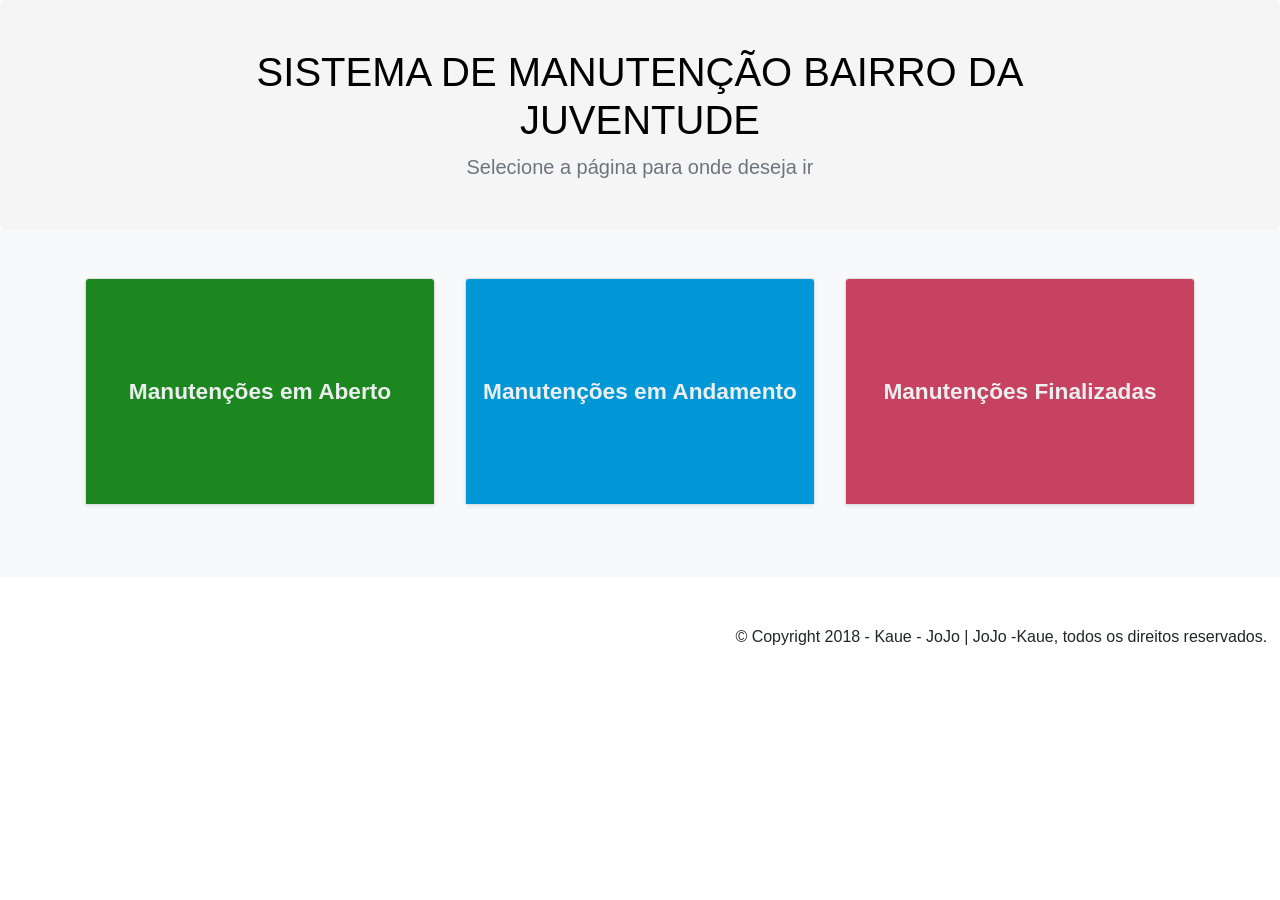
<file: index.html>
<!doctype html>
<html lang="en">
  <head>
    <meta charset="utf-8">
    <meta name="viewport" content="width=device-width, initial-scale=1, shrink-to-fit=no">
    <meta name="description" content="">
    <meta name="author" content="">
    <link rel="icon" href="assets/img/logo-bj.png">

    <title>Bairro da Juventude - Manutenção</title>

    <!-- Bootstrap core CSS -->
    <link href="dist/css/bootstrap.min.css" rel="stylesheet">

    <!-- Custom styles for this template -->
    <link href="album.css" rel="stylesheet">
</head>

<body>
    <main role="main">

        <section class="jumbotron text-center">
            <div class="container">
                <h1 class="jumbotron-heading text-center">SISTEMA DE MANUTENÇÃO BAIRRO DA JUVENTUDE</h1>
                <p class="lead text-muted">Selecione a página para onde deseja ir</p>
            </div>
        </section>

        <div class="album py-5 bg-light">
            <div class="container">

                <div class="row">




                    <div class="col-md-4">
                        <div class="card mb-4 shadow-sm">
                            <a href="p-aberto.html"><img class="card-img-top" data-src="holder.js/100px225?theme=thumb&bg=1c871f&fg=eceeef&text=Manutenções em Aberto" alt="Card image cap"></a>

                        </div>
                    </div>
                    <div class="col-md-4">
                        <div class="card mb-4 shadow-sm">
                            <a href="p-andamento.html"><img class="card-img-top" data-src="holder.js/100px225?theme=thumb&bg=0097d6&fg=eceeef&text=Manutenções em Andamento" alt="Card image cap"></a>

                        </div>
                    </div>
                    <div class="col-md-4">
                        <div class="card mb-4 shadow-sm">
                            <a href="p-finalizado.html"><img class="card-img-top" data-src="holder.js/100px225?theme=thumb&bg=c74260&fg=eceeef&text=Manutenções Finalizadas" alt="Card image cap"></a>

                        </div>
                    </div>
                </div>
            </div>
        </div>

    </main>

    <!-- Bootstrap core JavaScript
    ================================================== -->
    <!-- Placed at the end of the document so the pages load faster -->
    <script src="https://code.jquery.com/jquery-3.3.1.slim.min.js" integrity="sha384-q8i/X+965DzO0rT7abK41JStQIAqVgRVzpbzo5smXKp4YfRvH+8abtTE1Pi6jizo" crossorigin="anonymous"></script>
    <script>
        window.jQuery || document.write('<script src="assets/js/vendor/jquery-slim.min.js"><\/script>')
    </script>
    <script src="assets/js/vendor/popper.min.js"></script>
    <script src="dist/js/bootstrap.min.js"></script>
    <script src="assets/js/vendor/holder.min.js"></script>

    <!-- #### COPYRIGHT #### -->
    <footer id="rodape" class="footer navbar-fixed-bottom">
        <span class="footer-text">&copy; Copyright 2018 - Kaue - JoJo | JoJo -Kaue, todos os direitos reservados.</span>
    </footer>
    <!-- #### COPYRIGHT #### -->

</body>
</html>
</file>
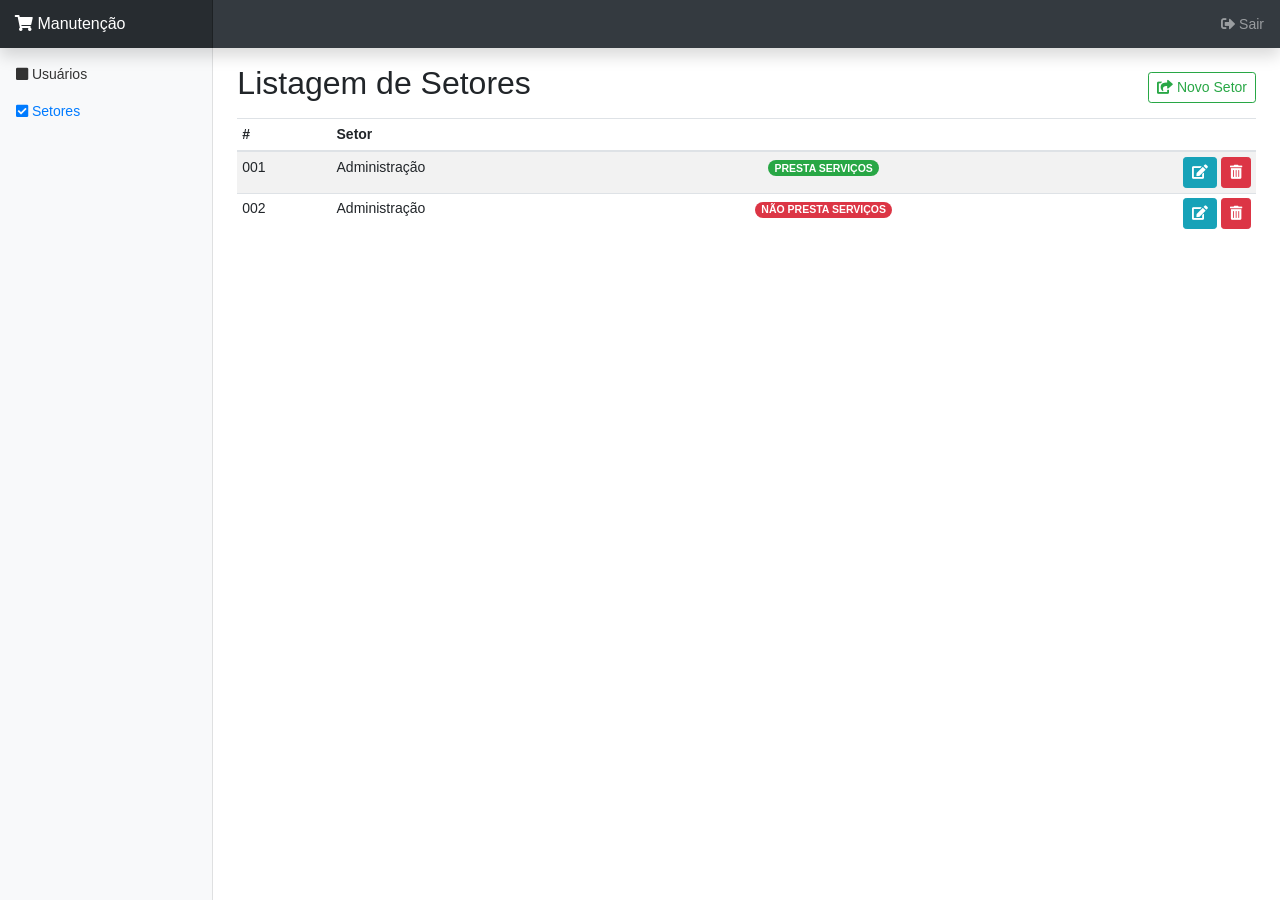
<file: adm-setores.html>
<!doctype html>
<html lang="en">

<head>
    <meta charset="utf-8">
    <meta name="viewport" content="width=device-width, initial-scale=1, shrink-to-fit=no">
    <meta name="description" content="">
    <meta name="author" content="">
    <link rel="icon" href="favicon.ico">

    <title>Dashboard Template for Bootstrap</title>

    <!-- Bootstrap core CSS -->
    <link href="dist/css/bootstrap.min.css" rel="stylesheet">
    <!-- Font Awesome -->
    <link rel="stylesheet" href="https://use.fontawesome.com/releases/v5.5.0/css/all.css" integrity="sha384-B4dIYHKNBt8Bc12p+WXckhzcICo0wtJAoU8YZTY5qE0Id1GSseTk6S+L3BlXeVIU" crossorigin="anonymous">

    <!-- Custom styles for this template -->
    <link href="dashboard.css" rel="stylesheet">
</head>

<body>
    <nav class="navbar navbar-dark fixed-top bg-dark flex-md-nowrap p-0 shadow">
        <a class="navbar-brand col-sm-3 col-md-2 mr-0" href="index.html">
            <span class="fa fa-shopping-cart"></span>
            Manutenção
        </a>

        <ul class="navbar-nav px-3">
            <li class="nav-item text-nowrap">
                <a class="nav-link" href="index.html">
                    <span class="fa fa-sign-out-alt"></span>
                    Sair
                </a>
            </li>
        </ul>
    </nav>

    <div class="container-fluid">
        <div class="row">
            <nav class="col-md-2 d-none d-md-block bg-light sidebar">
                <div class="sidebar-sticky">
                    <ul class="nav flex-column">
                        <li class="nav-item">
                            <a class="nav-link" href="adm-usuarios.html">
                                <span class="fa fa-square"></span>
                                Usuários
                            </a>
                        </li>
                        <li class="nav-item">
                            <a class="nav-link active" href="adm-usuarios.html">
                                <span class="fa fa-check-square"></span>
                                Setores <span class="sr-only">(current)</span>
                            </a>
                        </li>
                    </ul>

                </div>
            </nav>

            <main role="main" class="col-md-9 ml-sm-auto col-lg-10 px-4">
                <div class="d-flex justify-content-between flex-wrap flex-md-nowrap align-items-center pt-3 pb-2 mb-0">
                    <h1 class="h2">Listagem de Setores</h1>
                    <div class="btn-toolbar mb-2 mb-md-0">
                        <!-- Button trigger modal -->
                        <button type="button" class="btn btn-sm btn-outline-success" data-toggle="modal" data-target="#novosetor">
                            <span class="fa fa-share-square"></span>
                            Novo Setor
                        </button>

                        <!-- Modal -->
                        <div class="modal fade" id="novosetor" tabindex="-1" role="dialog" aria-labelledby="exampleModalCenterTitle" aria-hidden="true">
                            <div class="modal-dialog modal-lg modal-dialog-centered" role="document">
                                <div class="modal-content">
                                    <div class="modal-header d-flex justify-content-center align-itens-center container">
                                        <h1 class="modal-title" id="exampleModalCenterTitle">Novo Setor</h1>
                                    </div>
                                    <div class="modal-body">
                                        <form>
                                            <div class="form-row">
                                                <div class="form-group col-md-12">
                                                    <label for="inputSetor">Nome</label>
                                                    <input type="text" class="form-control" id="inputNovoSetor" placeholder="Nome do setor" required="">
                                                </div>
                                            </div>
                                            <div class="form-row">
                                                <div class="form-group col-md-12">
                                                    <label for="inputSetor">Função</label>
                                                    <input type="text" class="form-control" id="inputNovoSetorFuncao" placeholder="O que este setor faz" required="">
                                                </div>
                                            </div>
                                            <h6 class="text-left">O setor presta serviços?</h6>
                                            <div class="form-row">
                                                <div class="form-check">
                                                    <input type="checkbox" class="form-check-input" id="exampleCheck1">
                                                    <label class="form-check-label" for="exampleCheck1">Sim</label>
                                                </div>&nbsp;
                                                <div class="form-check">
                                                    <input type="checkbox" class="form-check-input" id="exampleCheck1">
                                                    <label class="form-check-label" for="exampleCheck1">Não</label>
                                                </div>
                                            </div>
                                        </form>
                                    </div>
                                    <div class="modal-footer">
                                        <button type="reset" class="btn btn-danger" data-dismiss="modal">Cancelar</button>
                                        <button type="submit" class="btn btn-success">Cadastrar</button>
                                    </div>
                                </div>
                            </div>
                        </div>
                        <!-- /Modal -->
                    </div>
                </div>
                <div class="table-responsive">
                    <table class="table table-striped table-sm">
                        <thead>
                            <tr>
                                <th>#</th>
                                <th>Setor</th>
                                <th></th>
                                <th></th>
                            </tr>
                        </thead>
                        <tbody>
                            <tr>
                                <td>001</td>
                                <td>Administração</td>
                                <td class="text-center"><span class="badge badge-pill badge-success">PRESTA SERVIÇOS</span></td>
                                <td class="text-right">
                                    <button type="button" data-toggle="modal" data-target="#editsetor1" class="btn btn-sm btn-info">
                                        <span class="fa fa-edit"></span>
                                    </button>

                                    <button type="button" data-toggle="modal" data-target="#desativarsetor1" class="btn btn-sm btn-danger">
                                        <span class="fa fa-trash-alt"></span>
                                    </button>
                                </td>
                                <!-- EDIT SETOR-->
                                <div class="modal fade" id="editsetor1" tabindex="-1" role="dialog" aria-labelledby="exampleModalCenterTitle" aria-hidden="true">
                                    <div class="modal-dialog modal-lg modal-dialog-centered" role="document">
                                        <div class="modal-content">
                                            <div class="modal-header d-flex justify-content-center align-itens-center container">
                                                <h1 class="modal-title" id="exampleModalCenterTitle">Editar Setor</h1>
                                            </div>
                                            <div class="modal-body">
                                                <form>
                                                    <div class="form-row">
                                                        <div class="form-group col-md-12">
                                                            <label for="inputSetor">Nome</label>
                                                            <input type="text" class="form-control" id="inputNovoSetor" placeholder="Nome do setor" required="">
                                                        </div>
                                                    </div>
                                                    <div class="form-row">
                                                        <div class="form-group col-md-12">
                                                            <label for="inputSetor">Função</label>
                                                            <input type="text" class="form-control" id="inputNovoSetorFuncao" placeholder="O que este setor faz" required="">
                                                        </div>
                                                    </div>
                                                    <h6 class="text-left">O setor presta serviços?</h6>
                                                    <div class="form-row">
                                                        <div class="form-check">
                                                            <input type="checkbox" class="form-check-input" id="exampleCheck1">
                                                            <label class="form-check-label" for="exampleCheck1">Sim</label>
                                                        </div>&nbsp;
                                                        <div class="form-check">
                                                            <input type="checkbox" class="form-check-input" id="exampleCheck1">
                                                            <label class="form-check-label" for="exampleCheck1">Não</label>
                                                        </div>
                                                    </div>
                                                </form>
                                            </div>
                                            <div class="modal-footer">
                                                <button type="reset" class="btn btn-danger" data-dismiss="modal">Cancelar</button>
                                                <button type="submit" class="btn btn-success">Cadastrar</button>
                                            </div>
                                        </div>
                                    </div>
                                </div>
                                <!-- /EDIT SETOR -->
                                <!-- DISABLE SETOR-->
                                <div class="modal fade" id="desativarsetor1" tabindex="-1" role="dialog" aria-labelledby="exampleModalCenterTitle" aria-hidden="true">
                                    <div class="modal-dialog modal-lg modal-dialog-centered" role="document">
                                        <div class="modal-content">
                                            <div class="modal-header d-flex justify-content-center align-itens-center container">
                                                <h1 class="modal-title" id="exampleModalCenterTitle">Desativação do setor</h1>
                                            </div>
                                            <div class="modal-body">
                                                <form id="disablesetor">
                                                    <h6 class="text-center">Deseja desativar este setor?</h6>
                                                    <div class="form-row">
                                                        <div class="form-check">
                                                            <input type="checkbox" class="form-check-input" id="exampleCheck1">
                                                            <label class="form-check-label" for="exampleCheck1">Sim</label>
                                                        </div>&nbsp;
                                                        <div class="form-check">
                                                            <input type="checkbox" class="form-check-input" id="exampleCheck1">
                                                            <label class="form-check-label" for="exampleCheck1">Não</label>
                                                        </div>
                                                    </div>
                                                </form>
                                            </div>
                                            <div class="modal-footer">
                                                <button type="reset" class="btn btn-success" data-dismiss="modal">Cancelar</button>
                                                <button type="submit" class="btn btn-danger">Desativar</button>
                                            </div>
                                        </div>
                                    </div>
                                </div>
                                <!-- /DESABLE SETOR -->
                            </tr>
                            <tr>
                                <td>002</td>
                                <td>Administração</td>
                                <td class="text-center"><span class="badge badge-pill badge-danger">NÃO PRESTA SERVIÇOS</span></td>
                                <td class="text-right">
                                    <a href="#" class="btn btn-sm btn-info" data-toggle="modal" data-target="#editsetor1">
                                        <span class="fa fa-edit"></span>
                                    </a>
                                    <a href="#" class="btn btn-sm btn-danger">
                                        <span class="fa fa-trash-alt"></span>
                                    </a>
                                </td>
                                <div class="modal fade" id="#editsetor1" tabindex="-1" role="dialog" aria-labelledby="exampleModalCenterTitle" aria-hidden="true">
                                    <div class="modal-dialog modal-lg modal-dialog-centered" role="document">
                                        <div class="modal-content">
                                            <div class="modal-header d-flex justify-content-center align-itens-center container">
                                                <h1 class="modal-title" id="exampleModalCenterTitle">Novo Setor</h1>
                                            </div>
                                            <div class="modal-body">
                                                <form>
                                                    <div class="form-row">
                                                        <div class="form-group col-md-12">
                                                            <label for="inputSetor">Nome</label>
                                                            <input type="text" class="form-control" id="inputNovoSetor" placeholder="Nome do setor" required="">
                                                        </div>
                                                    </div>
                                                    <div class="form-row">
                                                        <div class="form-group col-md-12">
                                                            <label for="inputSetor">Função</label>
                                                            <input type="text" class="form-control" id="inputNovoSetorFuncao" placeholder="O que este setor faz" required="">
                                                        </div>
                                                    </div>
                                                    <h6 class="text-left">O setor presta serviços?</h6>
                                                    <div class="form-row">
                                                        <div class="form-check">
                                                            <input type="checkbox" class="form-check-input" id="exampleCheck1">
                                                            <label class="form-check-label" for="exampleCheck1">Sim</label>
                                                        </div>&nbsp;
                                                        <div class="form-check">
                                                            <input type="checkbox" class="form-check-input" id="exampleCheck1">
                                                            <label class="form-check-label" for="exampleCheck1">Não</label>
                                                        </div>
                                                    </div>
                                                </form>
                                            </div>
                                            <div class="modal-footer">
                                                <button type="reset" class="btn btn-danger" data-dismiss="modal">Cancelar</button>
                                                <button type="submit" class="btn btn-success">Cadastrar</button>
                                            </div>
                                        </div>
                                    </div>
                                </div>
                            </tr>
                        </tbody>
                    </table>
                </div>
            </main>
        </div>
    </div>

    <!-- Bootstrap core JavaScript
================================================== -->
    <!-- Placed at the end of the document so the pages load faster -->
    <script src="https://code.jquery.com/jquery-3.3.1.slim.min.js" integrity="sha384-q8i/X+965DzO0rT7abK41JStQIAqVgRVzpbzo5smXKp4YfRvH+8abtTE1Pi6jizo" crossorigin="anonymous"></script>
    <script>
        window.jQuery || document.write('<script src="assets/js/vendor/jquery-slim.min.js"><\/script>')
    </script>
    <script src="assets/js/vendor/popper.min.js"></script>
    <script src="dist/js/bootstrap.min.js"></script>


</body>

</html>
</file>
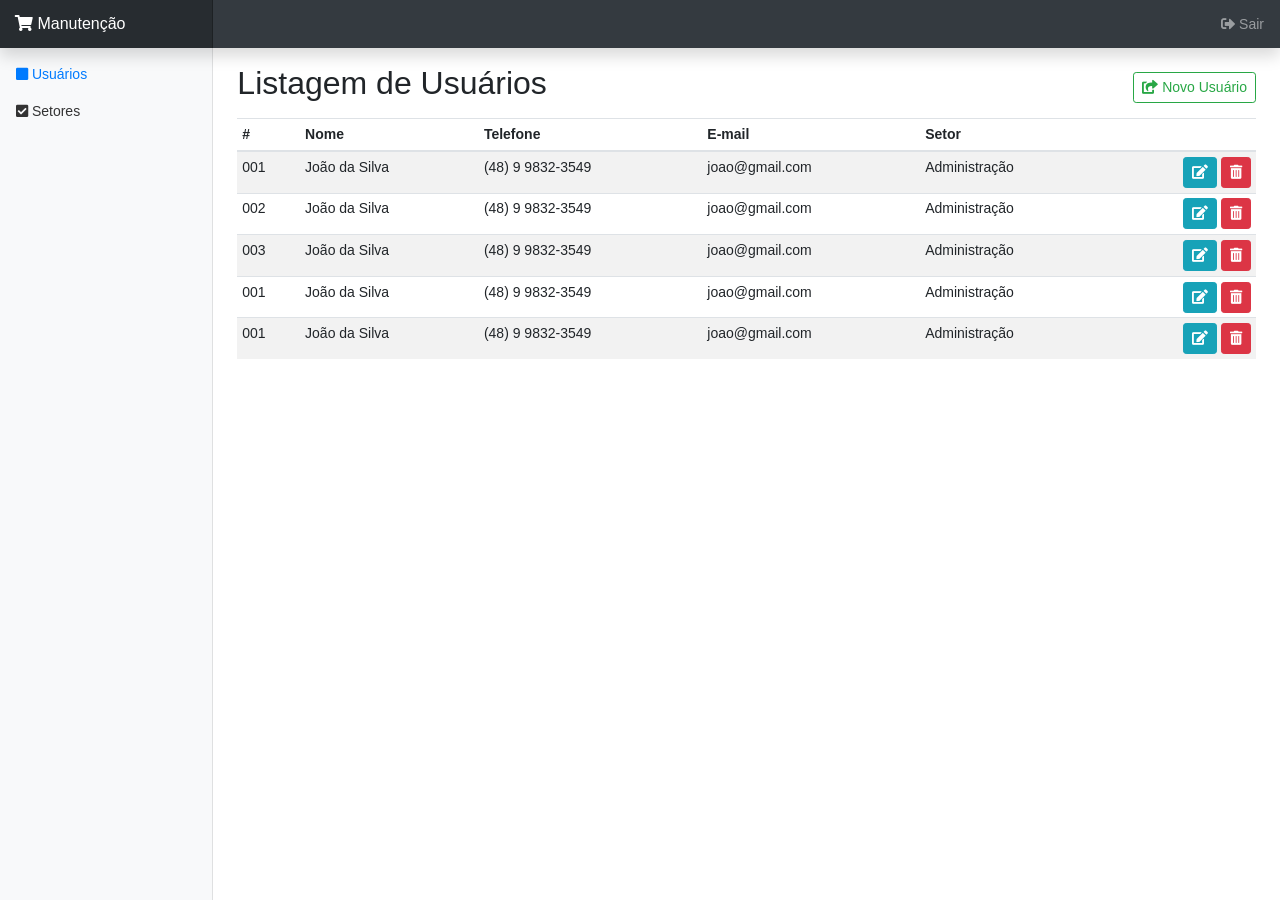
<file: adm-usuarios.html>
<!doctype html>
<html lang="en">

<head>
    <meta charset="utf-8">
    <meta name="viewport" content="width=device-width, initial-scale=1, shrink-to-fit=no">
    <meta name="description" content="">
    <meta name="author" content="">
    <link rel="icon" href="assets/img/logo-bj.png">

    <title>Usuários</title>

    <!-- Bootstrap core CSS -->
    <link href="dist/css/bootstrap.min.css" rel="stylesheet">
    <!-- Font Awesome -->
    <link rel="stylesheet" href="https://use.fontawesome.com/releases/v5.5.0/css/all.css" integrity="sha384-B4dIYHKNBt8Bc12p+WXckhzcICo0wtJAoU8YZTY5qE0Id1GSseTk6S+L3BlXeVIU" crossorigin="anonymous">

    <!-- Custom styles for this template -->
    <link href="dashboard.css" rel="stylesheet">
</head>

<body>
    <nav class="navbar navbar-dark fixed-top bg-dark flex-md-nowrap p-0 shadow">
        <a class="navbar-brand col-sm-3 col-md-2 mr-0" href="index.html">
            <span class="fa fa-shopping-cart"></span>
            Manutenção
        </a>

        <ul class="navbar-nav px-3">
            <li class="nav-item text-nowrap">
                <a class="nav-link" href="admin.html">
                    <span class="fa fa-sign-out-alt"></span>
                    Sair
                </a>
            </li>
        </ul>
    </nav>

    <div class="container-fluid">
        <div class="row">
            <nav class="col-md-2 d-none d-md-block bg-light sidebar">
                <div class="sidebar-sticky">
                    <ul class="nav flex-column">
                        <li class="nav-item">
                            <a class="nav-link active" href="adm-usuarios.html">
                                <span class="fa fa-square"></span>
                                Usuários <span class="sr-only">(current)</span>
                            </a>
                        </li>
                        <li class="nav-item">
                            <a class="nav-link" href="adm-setores.html">
                                <span class="fa fa-check-square"></span>
                                Setores
                            </a>
                        </li>
                    </ul>

                </div>
            </nav>

            <main role="main" class="col-md-9 ml-sm-auto col-lg-10 px-4">
                <div class="d-flex justify-content-between flex-wrap flex-md-nowrap align-items-center pt-3 pb-2 mb-0">
                    <h1 class="h2">Listagem de Usuários</h1>
                    <div class="btn-toolbar mb-2 mb-md-0">
                        <!-- Button trigger modal -->
                        <button type="button" class="btn btn-sm btn-outline-success" data-toggle="modal" data-target="#novasolicitacao">
                            <span class="fa fa-share-square"></span>
                            Novo Usuário
                        </button>

                        <!-- Modal -->
                        <div class="modal fade" id="novasolicitacao" tabindex="-1" role="dialog" aria-labelledby="exampleModalCenterTitle" aria-hidden="true">
                            <div class="modal-dialog modal-lg modal-dialog-centered" role="document">
                                <div class="modal-content">
                                    <div class="modal-header d-flex justify-content-center align-itens-center container">
                                        <h1 class="modal-title" id="exampleModalCenterTitle">Novo Usuário</h1>
                                    </div>
                                    <div class="modal-body">
                                        <form>
                                            <div class="form-row">
                                                <div class="form-group col-md-6">
                                                    <label for="inputSetor">Nome</label>
                                                    <input type="text" class="form-control" id="inputNovoUsuario" placeholder="Nome do usuário" required="">
                                                </div>

                                                <div class="form-group col-md-6">
                                                    <label for="inputPrioridade">Setor</label>
                                                    <select class="form-control">
                                                        <option>Escolher</option>
                                                        <option>Setor 1</option>
                                                        <option>Setor 2</option>
                                                    </select>
                                                </div>
                                                <div class="form-group col-md-6">
                                                    <label for="inputPrioridade">Contato</label>
                                                    <input type="text" class="form-control" id="inputSetorUsuario" placeholder="(00) 9 8765 4321" required="">
                                                </div>
                                                <div class="form-group col-md-6">
                                                    <label for="exampleFormControlInput1">Email</label>
                                                    <input type="email" class="form-control" id="exampleFormControlInput1" placeholder="nome@example.com">
                                                </div>
                                            </div>
                                        </form>
                                    </div>
                                    <div class="modal-footer">
                                        <button type="reset" class="btn btn-danger" data-dismiss="modal">Cancelar</button>
                                        <button type="submit" class="btn btn-success">Cadastrar</button>
                                    </div>
                                </div>
                            </div>
                        </div>
                        <!-- /Modal -->
                    </div>
                </div>
                <div class="table-responsive">
                    <table class="table table-striped table-sm">
                        <thead>
                            <tr>
                                <th>#</th>
                                <th>Nome</th>
                                <th>Telefone</th>
                                <th>E-mail</th>
                                <th>Setor</th>
                                <th></th>
                            </tr>
                        </thead>
                        <tbody>
                            <!-- USER #1 -->
                            <tr>
                                <td>001</td>
                                <td>João da Silva</td>
                                <td>(48) 9 9832-3549</td>
                                <td>joao@gmail.com</td>
                                <td>Administração</td>
                                <td class="text-right">
                                    <button type="button" data-toggle="modal" data-target="#edituser1" class="btn btn-sm btn-info">
                                        <span class="fa fa-edit"></span>
                                    </button>

                                    <button type="button" data-toggle="modal" data-target="#disableuser1" class="btn btn-sm btn-danger">
                                        <span class="fa fa-trash-alt"></span>
                                    </button>
                                    
                                </td>
                                <!-- EDIT USER-->
                                <div class="modal fade" id="edituser1" tabindex="-1" role="dialog" aria-labelledby="exampleModalCenterTitle" aria-hidden="true">
                                    <div class="modal-dialog modal-lg modal-dialog-centered" role="document">
                                        <div class="modal-content">
                                            <div class="modal-header d-flex justify-content-center align-itens-center container">
                                                <h1 class="modal-title" id="exampleModalCenterTitle">Editar Usuário</h1>
                                            </div>
                                            
                                    <div class="modal-body">
                                        <form>
                                            <div class="form-row">
                                                <div class="form-group col-md-6">
                                                    <label for="inputSetor">Nome</label>
                                                    <input type="text" class="form-control" id="inputNovoUsuario" placeholder="Nome do usuário" required="">
                                                </div>

                                                <div class="form-group col-md-6">
                                                    <label for="inputPrioridade">Setor</label>
                                                    <select class="form-control">
                                                        <option>Escolher</option>
                                                        <option>Setor 1</option>
                                                        <option>Setor 2</option>
                                                    </select>
                                                </div>
                                                <div class="form-group col-md-6">
                                                    <label for="inputPrioridade">Contato</label>
                                                    <input type="text" class="form-control" id="inputSetorUsuario" placeholder="(00) 9 8765 4321" required="">
                                                </div>
                                                <div class="form-group col-md-6">
                                                    <label for="exampleFormControlInput1">Email</label>
                                                    <input type="email" class="form-control" id="exampleFormControlInput1" placeholder="nome@example.com">
                                                </div>
                                            </div>
                                        </form>
                                    </div>
                                            <div class="modal-footer">
                                                <button type="reset" class="btn btn-danger" data-dismiss="modal">Cancelar</button>
                                                <button type="submit" class="btn btn-success">Alterar</button>
                                            </div>
                                        </div>
                                    </div>
                                </div>
                                <!-- /EDIT USER -->
                                <!-- DISABLE USER-->
                                <div class="modal fade" id="disableuser1" tabindex="-1" role="dialog" aria-labelledby="exampleModalCenterTitle" aria-hidden="true">
                                    <div class="modal-dialog modal-lg modal-dialog-centered" role="document">
                                        <div class="modal-content">
                                            <div class="modal-header d-flex justify-content-center align-itens-center container">
                                                <h2 class="modal-title" id="exampleModalCenterTitle">Você tem certeza que quer desativar este usuário?</h2>
                                            </div>
                                            <div class="modal-body">
                                                <form id="disablesetor">
                                                    <div class="modal-content text-center">
                                                        <button type="reset" class="btn btn-success" data-dismiss="modal">Cancelar</button>
                                                        <br>
                                                        <button type="submit" class="btn btn-danger">Desativar</button>
                                                    </div>
                                                </form>
                                            </div>

                                        </div>
                                    </div>
                                </div>
                                <!-- /DESABLE USER -->
                            </tr>
                            <!-- /USER #1 -->
                            <!-- USER #2 -->
                            <tr>
                                <td>002</td>
                                <td>João da Silva</td>
                                <td>(48) 9 9832-3549</td>
                                <td>joao@gmail.com</td>
                                <td>Administração</td>
                                <td class="text-right">
                                    <button type="button" data-toggle="modal" data-target="#edituser2" class="btn btn-sm btn-info">
                                        <span class="fa fa-edit"></span>
                                    </button>

                                    <button type="button" data-toggle="modal" data-target="#disableuser2" class="btn btn-sm btn-danger">
                                        <span class="fa fa-trash-alt"></span>
                                    </button>
                                    
                                </td>
                                <!-- EDIT USER-->
                                <div class="modal fade" id="edituser2" tabindex="-1" role="dialog" aria-labelledby="exampleModalCenterTitle" aria-hidden="true">
                                    <div class="modal-dialog modal-lg modal-dialog-centered" role="document">
                                        <div class="modal-content">
                                            <div class="modal-header d-flex justify-content-center align-itens-center container">
                                                <h1 class="modal-title" id="exampleModalCenterTitle">Editar Usuário</h1>
                                            </div>
                                            
                                    <div class="modal-body">
                                        <form>
                                            <div class="form-row">
                                                <div class="form-group col-md-6">
                                                    <label for="inputSetor">Nome</label>
                                                    <input type="text" class="form-control" id="inputNovoUsuario" placeholder="Nome do usuário" required="">
                                                </div>

                                                <div class="form-group col-md-6">
                                                    <label for="inputPrioridade">Setor</label>
                                                    <select class="form-control">
                                                        <option>Escolher</option>
                                                        <option>Setor 1</option>
                                                        <option>Setor 2</option>
                                                    </select>
                                                </div>
                                                <div class="form-group col-md-6">
                                                    <label for="inputPrioridade">Contato</label>
                                                    <input type="text" class="form-control" id="inputSetorUsuario" placeholder="(00) 9 8765 4321" required="">
                                                </div>
                                                <div class="form-group col-md-6">
                                                    <label for="exampleFormControlInput1">Email</label>
                                                    <input type="email" class="form-control" id="exampleFormControlInput1" placeholder="nome@example.com">
                                                </div>
                                            </div>
                                        </form>
                                    </div>
                                            <div class="modal-footer">
                                                <button type="reset" class="btn btn-danger" data-dismiss="modal">Cancelar</button>
                                                <button type="submit" class="btn btn-success">Alterar</button>
                                            </div>
                                        </div>
                                    </div>
                                </div>
                                <!-- /EDIT USER -->
                                <!-- DISABLE USER-->
                                <div class="modal fade" id="disableuser2" tabindex="-1" role="dialog" aria-labelledby="exampleModalCenterTitle" aria-hidden="true">
                                    <div class="modal-dialog modal-lg modal-dialog-centered" role="document">
                                        <div class="modal-content">
                                            <div class="modal-header d-flex justify-content-center align-itens-center container">
                                                <h2 class="modal-title" id="exampleModalCenterTitle">Você tem certeza que quer desativar este usuário?</h2>
                                            </div>
                                            <div class="modal-body">
                                                <form id="disablesetor">
                                                    <div class="modal-content text-center">
                                                        <button type="reset" class="btn btn-success" data-dismiss="modal">Cancelar</button>
                                                        <br>
                                                        <button type="submit" class="btn btn-danger">Desativar</button>
                                                    </div>
                                                </form>
                                            </div>

                                        </div>
                                    </div>
                                </div>
                                <!-- /DESABLE USER -->
                            </tr>
                            <!-- /USER #2 -->
                            <!-- USER #3 -->
                            <tr>
                                <td>003</td>
                                <td>João da Silva</td>
                                <td>(48) 9 9832-3549</td>
                                <td>joao@gmail.com</td>
                                <td>Administração</td>
                                <td class="text-right">
                                    <button type="button" data-toggle="modal" data-target="#edituser3" class="btn btn-sm btn-info">
                                        <span class="fa fa-edit"></span>
                                    </button>

                                    <button type="button" data-toggle="modal" data-target="#disableuser3" class="btn btn-sm btn-danger">
                                        <span class="fa fa-trash-alt"></span>
                                    </button>
                                    
                                </td>
                                <!-- EDIT USER-->
                                <div class="modal fade" id="edituser3" tabindex="-1" role="dialog" aria-labelledby="exampleModalCenterTitle" aria-hidden="true">
                                    <div class="modal-dialog modal-lg modal-dialog-centered" role="document">
                                        <div class="modal-content">
                                            <div class="modal-header d-flex justify-content-center align-itens-center container">
                                                <h1 class="modal-title" id="exampleModalCenterTitle">Editar Usuário</h1>
                                            </div>
                                            
                                    <div class="modal-body">
                                        <form>
                                            <div class="form-row">
                                                <div class="form-group col-md-6">
                                                    <label for="inputSetor">Nome</label>
                                                    <input type="text" class="form-control" id="inputNovoUsuario" placeholder="Nome do usuário" required="">
                                                </div>

                                                <div class="form-group col-md-6">
                                                    <label for="inputPrioridade">Setor</label>
                                                    <select class="form-control">
                                                        <option>Escolher</option>
                                                        <option>Setor 1</option>
                                                        <option>Setor 2</option>
                                                    </select>
                                                </div>
                                                <div class="form-group col-md-6">
                                                    <label for="inputPrioridade">Contato</label>
                                                    <input type="text" class="form-control" id="inputSetorUsuario" placeholder="(00) 9 8765 4321" required="">
                                                </div>
                                                <div class="form-group col-md-6">
                                                    <label for="exampleFormControlInput1">Email</label>
                                                    <input type="email" class="form-control" id="exampleFormControlInput1" placeholder="nome@example.com">
                                                </div>
                                            </div>
                                        </form>
                                    </div>
                                            <div class="modal-footer">
                                                <button type="reset" class="btn btn-danger" data-dismiss="modal">Cancelar</button>
                                                <button type="submit" class="btn btn-success">Alterar</button>
                                            </div>
                                        </div>
                                    </div>
                                </div>
                                <!-- /EDIT USER -->
                                <!-- DISABLE USER-->
                                <div class="modal fade" id="disableuser3" tabindex="-1" role="dialog" aria-labelledby="exampleModalCenterTitle" aria-hidden="true">
                                    <div class="modal-dialog modal-lg modal-dialog-centered" role="document">
                                        <div class="modal-content">
                                            <div class="modal-header d-flex justify-content-center align-itens-center container">
                                                <h2 class="modal-title" id="exampleModalCenterTitle">Você tem certeza que quer desativar este usuário?</h2>
                                            </div>
                                            <div class="modal-body">
                                                <form id="disablesetor">
                                                    <div class="modal-content text-center">
                                                        <button type="reset" class="btn btn-success" data-dismiss="modal">Cancelar</button>
                                                        <br>
                                                        <button type="submit" class="btn btn-danger">Desativar</button>
                                                    </div>
                                                </form>
                                            </div>

                                        </div>
                                    </div>
                                </div>
                                <!-- /DESABLE USER -->
                            </tr>
                            <!-- /USER #3 -->
                            <!-- USER #4 -->
                            <tr>
                                <td>001</td>
                                <td>João da Silva</td>
                                <td>(48) 9 9832-3549</td>
                                <td>joao@gmail.com</td>
                                <td>Administração</td>
                                <td class="text-right">
                                    <button type="button" data-toggle="modal" data-target="#edituser4" class="btn btn-sm btn-info">
                                        <span class="fa fa-edit"></span>
                                    </button>

                                    <button type="button" data-toggle="modal" data-target="#disableuser4" class="btn btn-sm btn-danger">
                                        <span class="fa fa-trash-alt"></span>
                                    </button>
                                    
                                </td>
                                <!-- EDIT USER-->
                                <div class="modal fade" id="edituser4" tabindex="-1" role="dialog" aria-labelledby="exampleModalCenterTitle" aria-hidden="true">
                                    <div class="modal-dialog modal-lg modal-dialog-centered" role="document">
                                        <div class="modal-content">
                                            <div class="modal-header d-flex justify-content-center align-itens-center container">
                                                <h1 class="modal-title" id="exampleModalCenterTitle">Editar Usuário</h1>
                                            </div>
                                            
                                    <div class="modal-body">
                                        <form>
                                            <div class="form-row">
                                                <div class="form-group col-md-6">
                                                    <label for="inputSetor">Nome</label>
                                                    <input type="text" class="form-control" id="inputNovoUsuario" placeholder="Nome do usuário" required="">
                                                </div>

                                                <div class="form-group col-md-6">
                                                    <label for="inputPrioridade">Setor</label>
                                                    <select class="form-control">
                                                        <option>Escolher</option>
                                                        <option>Setor 1</option>
                                                        <option>Setor 2</option>
                                                    </select>
                                                </div>
                                                <div class="form-group col-md-6">
                                                    <label for="inputPrioridade">Contato</label>
                                                    <input type="text" class="form-control" id="inputSetorUsuario" placeholder="(00) 9 8765 4321" required="">
                                                </div>
                                                <div class="form-group col-md-6">
                                                    <label for="exampleFormControlInput1">Email</label>
                                                    <input type="email" class="form-control" id="exampleFormControlInput1" placeholder="nome@example.com">
                                                </div>
                                            </div>
                                        </form>
                                    </div>
                                            <div class="modal-footer">
                                                <button type="reset" class="btn btn-danger" data-dismiss="modal">Cancelar</button>
                                                <button type="submit" class="btn btn-success">Alterar</button>
                                            </div>
                                        </div>
                                    </div>
                                </div>
                                <!-- /EDIT USER -->
                                <!-- DISABLE USER-->
                                <div class="modal fade" id="disableuser4" tabindex="-1" role="dialog" aria-labelledby="exampleModalCenterTitle" aria-hidden="true">
                                    <div class="modal-dialog modal-lg modal-dialog-centered" role="document">
                                        <div class="modal-content">
                                            <div class="modal-header d-flex justify-content-center align-itens-center container">
                                                <h2 class="modal-title" id="exampleModalCenterTitle">Você tem certeza que quer desativar este usuário?</h2>
                                            </div>
                                            <div class="modal-body">
                                                <form id="disablesetor">
                                                    <div class="modal-content text-center">
                                                        <button type="reset" class="btn btn-success" data-dismiss="modal">Cancelar</button>
                                                        <br>
                                                        <button type="submit" class="btn btn-danger">Desativar</button>
                                                    </div>
                                                </form>
                                            </div>

                                        </div>
                                    </div>
                                </div>
                                <!-- /DESABLE USER -->
                            </tr>
                            <!-- /USER #4 -->
                            <!-- USER #5 -->
                            <tr>
                                <td>001</td>
                                <td>João da Silva</td>
                                <td>(48) 9 9832-3549</td>
                                <td>joao@gmail.com</td>
                                <td>Administração</td>
                                <td class="text-right">
                                    <button type="button" data-toggle="modal" data-target="#edituser5" class="btn btn-sm btn-info">
                                        <span class="fa fa-edit"></span>
                                    </button>

                                    <button type="button" data-toggle="modal" data-target="#disableuser5" class="btn btn-sm btn-danger">
                                        <span class="fa fa-trash-alt"></span>
                                    </button>
                                    
                                </td>
                                <!-- EDIT USER-->
                                <div class="modal fade" id="edituser5" tabindex="-1" role="dialog" aria-labelledby="exampleModalCenterTitle" aria-hidden="true">
                                    <div class="modal-dialog modal-lg modal-dialog-centered" role="document">
                                        <div class="modal-content">
                                            <div class="modal-header d-flex justify-content-center align-itens-center container">
                                                <h1 class="modal-title" id="exampleModalCenterTitle">Editar Usuário</h1>
                                            </div>
                                            
                                    <div class="modal-body">
                                        <form>
                                            <div class="form-row">
                                                <div class="form-group col-md-6">
                                                    <label for="inputSetor">Nome</label>
                                                    <input type="text" class="form-control" id="inputNovoUsuario" placeholder="Nome do usuário" required="">
                                                </div>

                                                <div class="form-group col-md-6">
                                                    <label for="inputPrioridade">Setor</label>
                                                    <select class="form-control">
                                                        <option>Escolher</option>
                                                        <option>Setor 1</option>
                                                        <option>Setor 2</option>
                                                    </select>
                                                </div>
                                                <div class="form-group col-md-6">
                                                    <label for="inputPrioridade">Contato</label>
                                                    <input type="text" class="form-control" id="inputSetorUsuario" placeholder="(00) 9 8765 4321" required="">
                                                </div>
                                                <div class="form-group col-md-6">
                                                    <label for="exampleFormControlInput1">Email</label>
                                                    <input type="email" class="form-control" id="exampleFormControlInput1" placeholder="nome@example.com">
                                                </div>
                                            </div>
                                        </form>
                                    </div>
                                            <div class="modal-footer">
                                                <button type="reset" class="btn btn-danger" data-dismiss="modal">Cancelar</button>
                                                <button type="submit" class="btn btn-success">Alterar</button>
                                            </div>
                                        </div>
                                    </div>
                                </div>
                                <!-- /EDIT USER -->
                                <!-- DISABLE USER-->
                                <div class="modal fade" id="disableuser5" tabindex="-1" role="dialog" aria-labelledby="exampleModalCenterTitle" aria-hidden="true">
                                    <div class="modal-dialog modal-lg modal-dialog-centered" role="document">
                                        <div class="modal-content">
                                            <div class="modal-header d-flex justify-content-center align-itens-center container">
                                                <h2 class="modal-title" id="exampleModalCenterTitle">Você tem certeza que quer desativar este usuário?</h2>
                                            </div>
                                            <div class="modal-body">
                                                <form id="disablesetor">
                                                    <div class="modal-content text-center">
                                                        <button type="reset" class="btn btn-success" data-dismiss="modal">Cancelar</button>
                                                        <br>
                                                        <button type="submit" class="btn btn-danger">Desativar</button>
                                                    </div>
                                                </form>
                                            </div>

                                        </div>
                                    </div>
                                </div>
                                <!-- /DESABLE USER -->
                            </tr>
                            <!-- /USER #5 -->
                        </tbody>
                    </table>
                </div>
            </main>
        </div>
    </div>

    <!-- Bootstrap core JavaScript
================================================== -->
    <!-- Placed at the end of the document so the pages load faster -->
    <script src="https://code.jquery.com/jquery-3.3.1.slim.min.js" integrity="sha384-q8i/X+965DzO0rT7abK41JStQIAqVgRVzpbzo5smXKp4YfRvH+8abtTE1Pi6jizo" crossorigin="anonymous"></script>
    <script>
        window.jQuery || document.write('<script src="assets/js/vendor/jquery-slim.min.js"><\/script>')
    </script>
    <script src="assets/js/vendor/popper.min.js"></script>
    <script src="dist/js/bootstrap.min.js"></script>


</body>

</html>
</file>
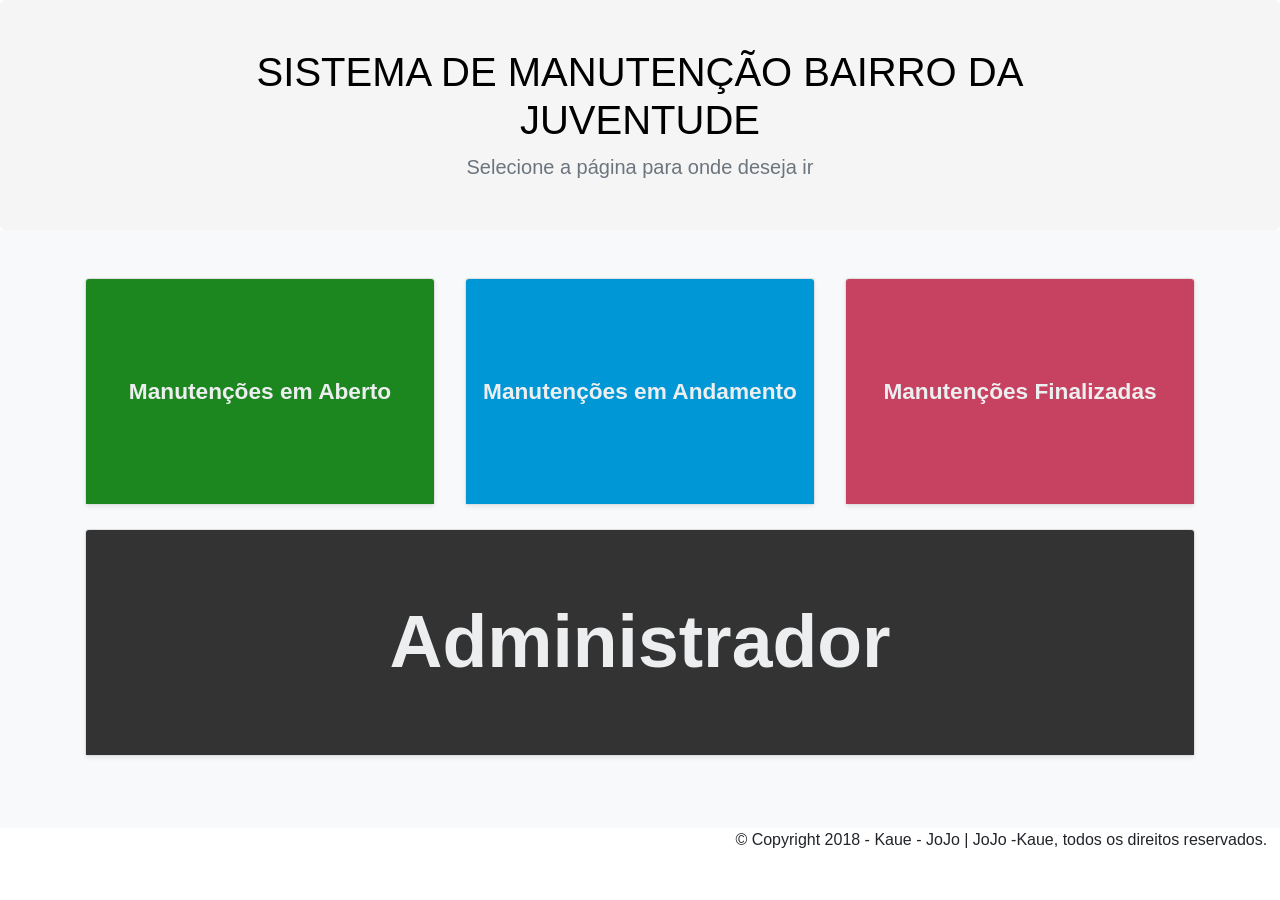
<file: admin.html>
<!doctype html>
<html lang="en">

<head>
	<meta charset="utf-8">
	<meta name="viewport" content="width=device-width, initial-scale=1, shrink-to-fit=no">
	<meta name="description" content="">
	<meta name="author" content="">
	<link rel="icon" href="assets/img/logo-bj.png">

	<title>ADMIN</title>

	<!-- Bootstrap core CSS -->
	<link href="dist/css/bootstrap.min.css" rel="stylesheet">

	<!-- Custom styles for this template -->
	<link href="album.css" rel="stylesheet">
</head>

<body>
	<main role="main">

		<section class="jumbotron text-center">
			<div class="container">
				<h1 class="jumbotron-heading text-center">SISTEMA DE MANUTENÇÃO BAIRRO DA JUVENTUDE</h1>
				<p class="lead text-muted">Selecione a página para onde deseja ir</p>
			</div>
		</section>

		<div class="album py-5 bg-light">
			<div class="container">

				<div class="row">




					<div class="col-md-4">
						<div class="card mb-4 shadow-sm">
							<a href="p-aberto.html"><img class="card-img-top" data-src="holder.js/100px225?theme=thumb&bg=1c871f&fg=eceeef&text=Manutenções em Aberto" alt="Card image cap"></a>

						</div>
					</div>
					<div class="col-md-4">
						<div class="card mb-4 shadow-sm">
							<a href="p-andamento.html"><img class="card-img-top" data-src="holder.js/100px225?theme=thumb&bg=0097d6&fg=eceeef&text=Manutenções em Andamento" alt="Card image cap"></a>

						</div>
					</div>
					<div class="col-md-4">
						<div class="card mb-4 shadow-sm">
							<a href="p-finalizado.html"><img class="card-img-top" data-src="holder.js/100px225?theme=thumb&bg=c74260&fg=eceeef&text=Manutenções Finalizadas" alt="Card image cap"></a>

						</div>
					</div>
                                        
					<div class="col-md-12">
						<div class="card mb-4 shadow-sm">
							<a href="adm-usuarios.html"><img class="card-img-top" data-src="holder.js/100px225?theme=thumb&bg=333333&fg=eceeef&text=Administrador" alt="Card image cap"></a>
						</div>
					</div>
				</div>
			</div>
		</div>

	</main>

	<div id="rodape">
		<span class="footer-text">&copy; Copyright 2018 - Kaue - JoJo | JoJo -Kaue, todos os direitos reservados.</span>
	</div>

	<!-- Bootstrap core JavaScript
    ================================================== -->
	<!-- Placed at the end of the document so the pages load faster -->
	<script src="https://code.jquery.com/jquery-3.3.1.slim.min.js" integrity="sha384-q8i/X+965DzO0rT7abK41JStQIAqVgRVzpbzo5smXKp4YfRvH+8abtTE1Pi6jizo" crossorigin="anonymous"></script>
	<script>
		window.jQuery || document.write('<script src="assets/js/vendor/jquery-slim.min.js"><\/script>')

	</script>
	<script src="assets/js/vendor/popper.min.js"></script>
	<script src="dist/js/bootstrap.min.js"></script>
	<script src="assets/js/vendor/holder.min.js"></script>
</body>

</html>
</file>
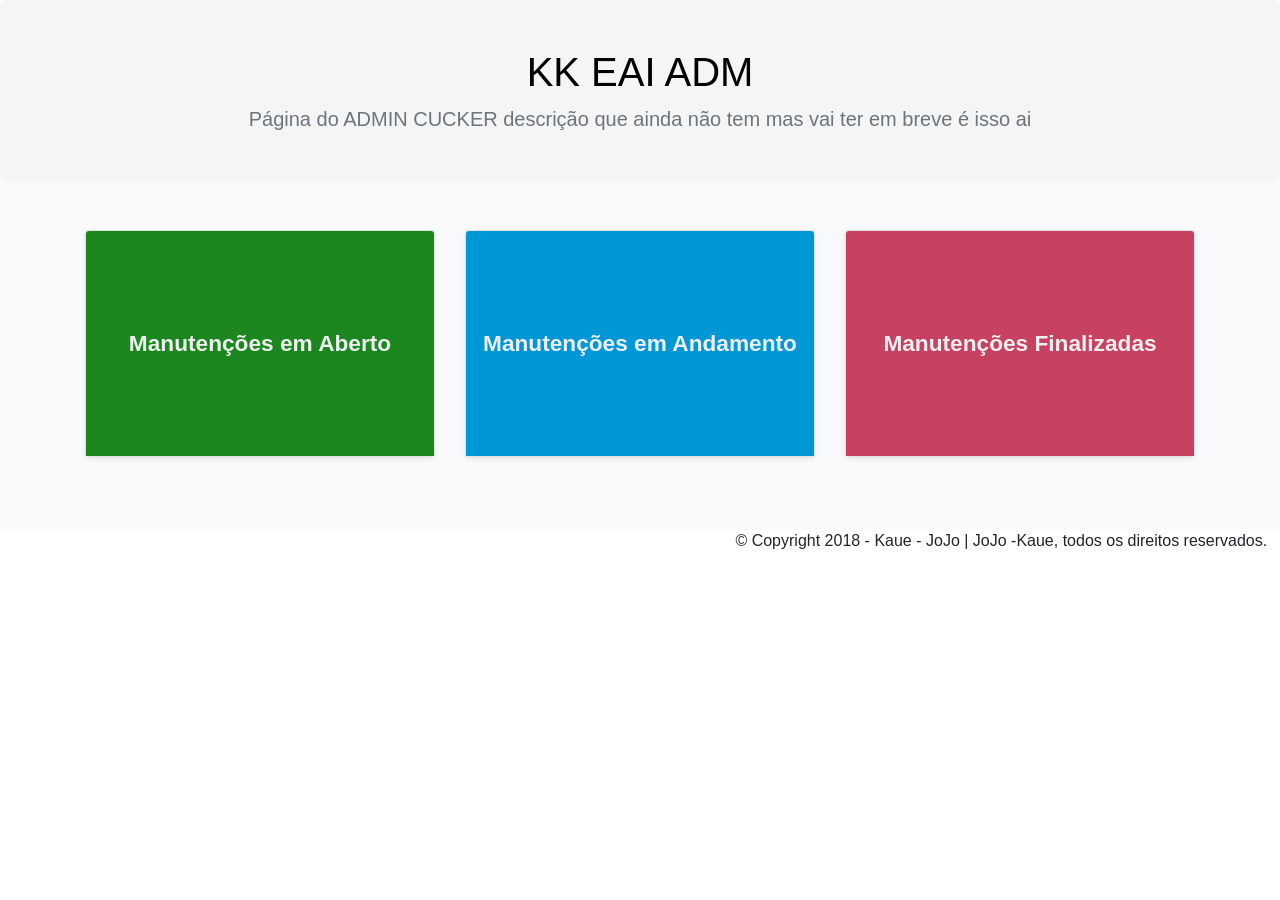
<file: home.html>
<!doctype html>
<html lang="en">
  <head>
    <meta charset="utf-8">
    <meta name="viewport" content="width=device-width, initial-scale=1, shrink-to-fit=no">
    <meta name="description" content="">
    <meta name="author" content="">
    <link rel="icon" href="favicon.ico">

    <title>Album example for Bootstrap</title>

    <!-- Bootstrap core CSS -->
    <link href="dist/css/bootstrap.min.css" rel="stylesheet">

    <!-- Custom styles for this template -->
    <link href="album.css" rel="stylesheet">
  </head>

  <body>
    <main role="main">

      <section class="jumbotron text-center">
        <div class="container">
          <h1 class="jumbotron-heading">KK EAI ADM</h1>
          <p class="lead text-muted">Página do ADMIN CUCKER descrição que ainda não tem mas vai ter em breve é isso ai</p>
			<!--
          <p>
            <a href="#" class="btn btn-primary my-2">Main call to action</a>
            <a href="#" class="btn btn-secondary my-2">Secondary action</a>
          </p>
			-->
        </div>
      </section>

      <div class="album py-5 bg-light">
        <div class="container">

          <div class="row">
            
            
            

            <div class="col-md-4">
              <div class="card mb-4 shadow-sm">
				  <a href="p-aberto.html"><img class="card-img-top" data-src="holder.js/100px225?theme=thumb&bg=1c871f&fg=eceeef&text=Manutenções em Aberto" alt="Card image cap"></a>
               
              </div>
            </div>
            <div class="col-md-4">
              <div class="card mb-4 shadow-sm">
				  <a href="p-andamento.html"><img class="card-img-top" data-src="holder.js/100px225?theme=thumb&bg=0097d6&fg=eceeef&text=Manutenções em Andamento" alt="Card image cap"></a>
                
              </div>
            </div>
            <div class="col-md-4">
              <div class="card mb-4 shadow-sm">
				  <a href="p-finalizado.html"><img class="card-img-top" data-src="holder.js/100px225?theme=thumb&bg=c74260&fg=eceeef&text=Manutenções Finalizadas" alt="Card image cap"></a>
                
                </div>
              </div>
            </div>  
          </div>
        </div>

    </main>

	  <div id="rodape" >
		<span class="footer-text">&copy; Copyright 2018 - Kaue - JoJo | JoJo -Kaue, todos os direitos reservados.</span>
	  </div>

    <!-- Bootstrap core JavaScript
    ================================================== -->
    <!-- Placed at the end of the document so the pages load faster -->
    <script src="https://code.jquery.com/jquery-3.3.1.slim.min.js" integrity="sha384-q8i/X+965DzO0rT7abK41JStQIAqVgRVzpbzo5smXKp4YfRvH+8abtTE1Pi6jizo" crossorigin="anonymous"></script>
    <script>window.jQuery || document.write('<script src="assets/js/vendor/jquery-slim.min.js"><\/script>')</script>
    <script src="assets/js/vendor/popper.min.js"></script>
    <script src="dist/js/bootstrap.min.js"></script>
    <script src="assets/js/vendor/holder.min.js"></script>
  </body>
</html>
</file>
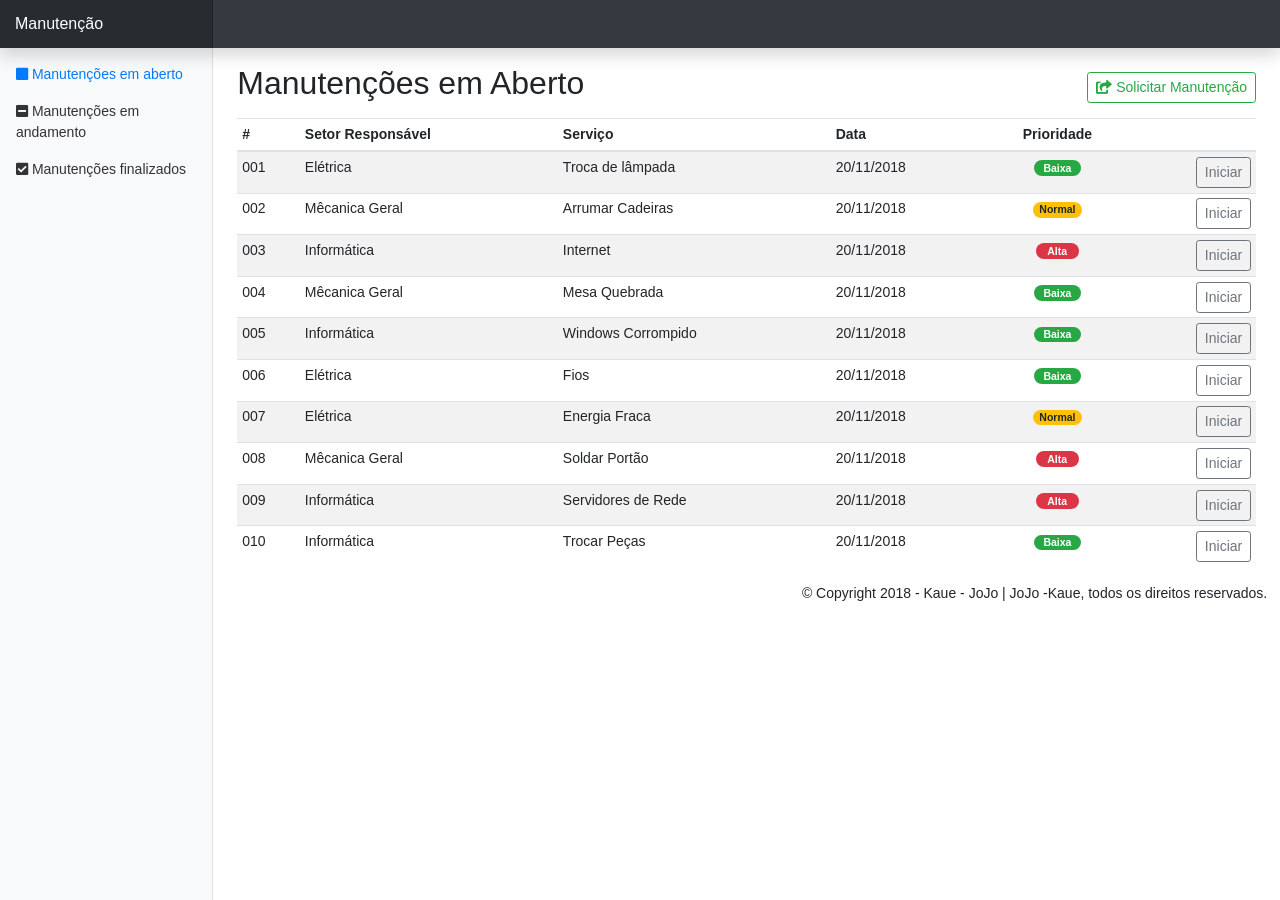
<file: p-aberto.html>
<!doctype html>
<html lang="en">

<head>
    <meta charset="utf-8">
    <meta name="viewport" content="width=device-width, initial-scale=1, shrink-to-fit=no">
    <meta name="description" content="">
    <meta name="author" content="">
    <link rel="icon" href="assets/img/logo-bj.png">

    <!-- ####################### FONT AWESOME ####################### -->
    <link rel="stylesheet" href="https://use.fontawesome.com/releases/v5.5.0/css/all.css" integrity="sha384-B4dIYHKNBt8Bc12p+WXckhzcICo0wtJAoU8YZTY5qE0Id1GSseTk6S+L3BlXeVIU" crossorigin="anonymous">
    <!-- ####################### //FONT AWESOME ####################### -->

    <title>Manutenção em Aberto</title>

    <!-- Bootstrap core CSS -->
    <link href="dist/css/bootstrap.min.css" rel="stylesheet">

    <!-- Custom styles for this template -->
    <link href="dashboard.css" rel="stylesheet">
</head>

<body>
    <nav class="navbar navbar-dark fixed-top bg-dark flex-md-nowrap p-0 shadow">
        <a class="navbar-brand col-sm-3 col-md-2 mr-0" href="index.html">Manutenção</a>
        <!-- ##### CAIXA DE PESQUISA ##### 
<input class="form-control form-control-dark w-100" type="text" placeholder="Pesquisar" aria-label="Search">
<ul class="navbar-nav px-3">
<li class="nav-item text-nowrap">
<a class="nav-link" href="#">Sair</a>
</li>
</ul> -->
    </nav>

    <div class="container-fluid">
        <div class="row">
            <nav class="col-md-2 d-none d-md-block bg-light sidebar">
                <div class="sidebar-sticky">
                    <ul class="nav flex-column">
                        <li class="nav-item">
                            <a class="nav-link active" href="p-aberto.html">
                                <span class="fa fa-square"></span>
                                Manutenções em aberto <span class="sr-only">(current)</span>
                            </a>
                        </li>
                        <li class="nav-item">
                            <a class="nav-link" href="p-andamento.html">
                                <span class="fa fa-minus-square"></span>
                                Manutenções em andamento
                            </a>
                        </li>
                        <li class="nav-item">
                            <a class="nav-link" href="p-finalizado.html">
                                <span class="fa fa-check-square"></span>
                                Manutenções finalizados
                            </a>
                        </li>
                    </ul>

                </div>
            </nav>

            <main role="main" class="col-md-9 ml-sm-auto col-lg-10 px-4">
                <div class="d-flex justify-content-between flex-wrap flex-md-nowrap align-items-center pt-3 pb-2 mb-0">
                    <h1 class="h2">Manutenções em Aberto</h1>
                    <div class="btn-toolbar mb-2 mb-md-0">

                        <!-- ###### NOVO PEDIDO ###### -->
                        <!-- ###### NOVO PEDIDO ###### -->

                        <!-- Button trigger modal -->
                        <button type="button" class="btn btn-sm btn-outline-success" data-toggle="modal" data-target="#novasolicitacao">
                            <span class="fa fa-share-square"></span>
                            Solicitar Manutenção
                        </button>

                        <!-- Modal -->
                        <div class="modal fade" id="novasolicitacao" tabindex="-1" role="dialog" aria-labelledby="exampleModalCenterTitle" aria-hidden="true">
                            <div class="modal-dialog modal-lg modal-dialog-centered" role="document">
                                <div class="modal-content">
                                    <div class="modal-header d-flex justify-content-center align-itens-center container">
                                        <h1 class="modal-title" id="exampleModalCenterTitle">Nova Manutenção</h1>
                                    </div>
                                    <div class="modal-body">
                                        <form>
                                            <div class="form-row">
                                                <div class="form-group col-md-6">
                                                    <label for="inputSetor">Setor</label>
                                                    <select id="inputSetor" class="form-control">
                                                        <option selected>Escolher...</option>
                                                        <option value="EL">Elétrica</option>
                                                        <option value="MG">Mecânica Geral</option>
                                                        <option value="TI">Informática</option>
                                                    </select>
                                                </div>

                                                <div class="form-group col-md-6">
                                                    <label for="inputPrioridade">Prioridade</label>
                                                    <select id="inputPrioridade" class="form-control">
                                                        <option selected>Escolher...</option>
                                                        <option value="ALTA">Alta</option>
                                                        <option value="MEDIA">Média</option>
                                                        <option value="BAIXA">Baixa</option>
                                                    </select>
                                                </div>
                                            </div>

                                            <div class="form-row">
                                                <div class="form-group col-md-12">
                                                    <label for="inputServico">Serviço</label>
                                                    <input type="text" class="form-control" id="inputServico" placeholder="Serviço a ser realizado" required="">
                                                </div>
                                            </div>

                                            <div class="form-row">
                                                <div class="form-group col-md-5">
                                                    <label for="inputSolicitante">Solicitante</label>
                                                    <input type="text" class="form-control" id="inputSolicitante" placeholder="Solicitante do serviço" required="">
                                                </div>
                                                <div class="form-group col-md-4">
                                                    <label for="inputSetor">Setor</label>
                                                    <input type="text" class="form-control" id="inputSetor" placeholder="Setor do solicitante do serviço" required="">
                                                </div>

                                                <div class="form-group col-md-3">
                                                    <label for="inputHorario">Horário do Pedido</label>
                                                    <input type="text" class="form-control" id="inputHorario" disabled>
                                                </div>
                                            </div>

                                            <div class="form-group">
                                                <label for="Descricao">Descrição</label>
                                                <textarea class="form-control" id="Descricao" rows="4" placeholder="Descrição"></textarea>
                                            </div>
                                        </form>
                                    </div>
                                    <div class="modal-footer">
                                        <button type="reset" class="btn btn-danger" data-dismiss="modal">Fechar</button>
                                        <button type="submit" class="btn btn-success">Enviar Pedido</button>
                                    </div>
                                </div>
                            </div>
                        </div>
                        <!-- /Modal -->
                    </div>

                    <!-- ###### /NOVO PEDIDO ###### -->
                    <!-- ###### /NOVO PEDIDO ###### -->

                </div>
                <div class="table-responsive">
                    <table class="table table-striped table-sm">
                        <thead>
                            <tr>
                                <th>#</th>
                                <th>Setor Responsável</th>
                                <th>Serviço</th>
                                <th>Data</th>
                                <th class="text-center">Prioridade</th>
                                <th class="text-right"></th>
                            </tr>
                        </thead>
                        <tbody>
                            <tr>
                                <td>001</td>
                                <td>Elétrica</td>
                                <td>Troca de lâmpada</td>
                                <td>20/11/2018</td>
                                <td class="text-center">
                                    <span class="badge badge-pill badge-success">&nbsp;Baixa&nbsp;</span>
                                </td>

                                <!-- Button trigger modal -->
                                <td class="text-right">
                                    <button type="button" class="btn btn-outline-secondary btn-sm" data-toggle="modal" data-target="#iniciar001">Iniciar</button>
                                </td>

                                <!-- Modal -->
                                <div class="modal fade" id="iniciar001" tabindex="-1" role="dialog" aria-labelledby="exampleModalCenterTitle" aria-hidden="true">
                                    <div class="modal-dialog modal-lg modal-dialog-centered" role="document">
                                        <div class="modal-content">
                                            <div class="modal-header d-flex justify-content-center align-itens-center container">
                                                <h1 class="modal-title" id="exampleModalCenterTitle">Informações</h1>
                                            </div>
                                            <div class="modal-body">
                                                <form>
                                                    <div class="form-row">
                                                        <div class="form-group col-md-6">
                                                            <label for="inputSetor">Setor</label>
                                                            <input type="text" class="form-control" id="inputSetor" disabled>
                                                        </div>

                                                        <div class="form-group col-md-6">
                                                            <label for="inputPrioridade">Prioridade</label>
                                                            <input type="text" class="form-control" id="inputPrioridade" disabled>
                                                        </div>
                                                    </div>

                                                    <div class="form-row">
                                                        <div class="form-group col-md-12">
                                                            <label for="inputServico">Serviço</label>
                                                            <input type="text" class="form-control" id="inputServico" disabled>
                                                        </div>
                                                    </div>

                                                    <div class="form-row">
                                                        <div class="form-group col-md-5">
                                                            <label for="inputSolicitante">Solicitante</label>
                                                            <input type="text" class="form-control" id="inputSolicitante" disabled>
                                                        </div>
                                                        <div class="form-group col-md-4">
                                                            <label for="inputSetor">Setor</label>
                                                            <input type="text" class="form-control" id="inputSetor" disabled>
                                                        </div>

                                                        <div class="form-group col-md-3">
                                                            <label for="inputHorario">Horário do Pedido</label>
                                                            <input type="text" class="form-control" id="inputHorario" disabled>
                                                        </div>
                                                    </div>
                                                    <div class="form-group">
                                                        <label for="Descricao">Descrição</label>
                                                        <textarea class="form-control" id="Descricao" rows="4" disabled></textarea>
                                                    </div>
                                                    <hr>
                                                    <h5 class="modal-title text-center" id="exampleModalCenterTitle">Informações Adicionais</h5>
                                                    <div class="form-group">
                                                        <label for="inputSetor">Encarregados</label>
                                                    <input type="text" class="form-control" id="inputSetor" placeholder="Quem foi realizar o serviço. (Ex.: João, Marcos, José)" required="">
                                                    </div>
                                                    <div class="form-group">
                                                        <label for="Descricao">Descrição</label>
                                                        <textarea class="form-control" id="Descricao" rows="4" ></textarea>
                                                    </div>
                                                </form>
                                            </div>
                                            <div class="modal-footer">
                                                <button type="reset" class="btn btn-danger" data-dismiss="modal">Cancelar</button>
                                                <button type="submit" class="btn btn-success">Realizar serviço</button>
                                            </div>
                                        </div>
                                    </div>
                                </div>
                                <!-- /Modal -->
                            </tr>
                            <tr>
                                <td>002</td>
                                <td>Mêcanica Geral</td>
                                <td>Arrumar Cadeiras</td>
                                <td>20/11/2018</td>
                                <td class="text-center">
                                    <span class="badge badge-pill badge-warning">Normal</span>
                                </td>
                                <!-- Button trigger modal -->
                                <td class="text-right">
                                    <button type="button" class="btn btn-outline-secondary btn-sm" data-toggle="modal" data-target="#iniciar002">Iniciar</button>
                                </td><!-- Modal -->
                                <div class="modal fade" id="iniciar002" tabindex="-1" role="dialog" aria-labelledby="exampleModalCenterTitle" aria-hidden="true">
                                    <div class="modal-dialog modal-lg modal-dialog-centered" role="document">
                                        <div class="modal-content">
                                            <div class="modal-header d-flex justify-content-center align-itens-center container">
                                                <h1 class="modal-title" id="exampleModalCenterTitle">Informações</h1>
                                            </div>
                                            <div class="modal-body">
                                                <form>
                                                    <div class="form-row">
                                                        <div class="form-group col-md-6">
                                                            <label for="inputSetor">Setor</label>
                                                            <input type="text" class="form-control" id="inputSetor" disabled>
                                                        </div>

                                                        <div class="form-group col-md-6">
                                                            <label for="inputPrioridade">Prioridade</label>
                                                            <input type="text" class="form-control" id="inputPrioridade" disabled>
                                                        </div>
                                                    </div>

                                                    <div class="form-row">
                                                        <div class="form-group col-md-12">
                                                            <label for="inputServico">Serviço</label>
                                                            <input type="text" class="form-control" id="inputServico" disabled>
                                                        </div>
                                                    </div>

                                                    <div class="form-row">
                                                        <div class="form-group col-md-5">
                                                            <label for="inputSolicitante">Solicitante</label>
                                                            <input type="text" class="form-control" id="inputSolicitante" disabled>
                                                        </div>
                                                        <div class="form-group col-md-4">
                                                            <label for="inputSetor">Setor</label>
                                                            <input type="text" class="form-control" id="inputSetor" disabled>
                                                        </div>

                                                        <div class="form-group col-md-3">
                                                            <label for="inputHorario">Horário do Pedido</label>
                                                            <input type="text" class="form-control" id="inputHorario" disabled>
                                                        </div>
                                                    </div>
                                                    <div class="form-group">
                                                        <label for="Descricao">Descrição</label>
                                                        <textarea class="form-control" id="Descricao" rows="4" disabled></textarea>
                                                    </div>
                                                    <hr>
                                                    <h5 class="modal-title text-center" id="exampleModalCenterTitle">Informações Adicionais</h5>
                                                    <div class="form-group">
                                                        <label for="inputSetor">Encarregados</label>
                                                    <input type="text" class="form-control" id="inputSetor" placeholder="Quem foi realizar o serviço. (Ex.: João, Marcos, José)" required="">
                                                    </div>
                                                    <div class="form-group">
                                                        <label for="Descricao">Descrição</label>
                                                        <textarea class="form-control" id="Descricao" rows="4" ></textarea>
                                                    </div>
                                                </form>
                                                <hr>
                                                <h5 class="modal-title text-center" id="exampleModalCenterTitle">Informações Adicionais</h5>
                                                <div class="form-group">
                                                    <label for="inputSetor">Encarregados</label>
                                                    <input type="text" class="form-control" id="inputSetor" placeholder="Quem foi realizar o serviço" required="">
                                                </div>
                                                <div class="form-group">
                                                    <label for="Descricao">Descrição</label>
                                                    <textarea class="form-control" id="Descricao" rows="4" placeholder="Descrição"></textarea>
                                                </div>
                                            </div>
                                            <div class="modal-footer">
                                                <button type="reset" class="btn btn-danger" data-dismiss="modal">Cancelar</button>
                                                <button type="submit" class="btn btn-success">Realizar serviço</button>
                                            </div>
                                        </div>
                                    </div>
                                </div>
                                <!-- /Modal -->
                            </tr>

                            <tr>
                                <td>003</td>
                                <td>Informática</td>
                                <td>Internet</td>
                                <td>20/11/2018</td>
                                <td class="text-center">
                                    <span class="badge badge-pill badge-danger">&nbsp;&nbsp;Alta&nbsp;&nbsp;</span>
                                </td>

                                <!-- Button trigger modal -->
                                <td class="text-right">
                                    <button type="button" class="btn btn-outline-secondary btn-sm" data-toggle="modal" data-target="#iniciar003">Iniciar</button>
                                </td>
                                <!-- Modal -->
                                <div class="modal fade" id="iniciar003" tabindex="-1" role="dialog" aria-labelledby="exampleModalCenterTitle" aria-hidden="true">
                                    <div class="modal-dialog modal-lg modal-dialog-centered" role="document">
                                        <div class="modal-content">
                                            <div class="modal-header d-flex justify-content-center align-itens-center container">
                                                <h1 class="modal-title" id="exampleModalCenterTitle">Informações</h1>
                                            </div>
                                            <div class="modal-body">
                                                <form>
                                                    <div class="form-row">
                                                        <div class="form-group col-md-6">
                                                            <label for="inputSetor">Setor</label>
                                                            <input type="text" class="form-control" id="inputSetor" disabled>
                                                        </div>

                                                        <div class="form-group col-md-6">
                                                            <label for="inputPrioridade">Prioridade</label>
                                                            <input type="text" class="form-control" id="inputPrioridade" disabled>
                                                        </div>
                                                    </div>

                                                    <div class="form-row">
                                                        <div class="form-group col-md-12">
                                                            <label for="inputServico">Serviço</label>
                                                            <input type="text" class="form-control" id="inputServico" disabled>
                                                        </div>
                                                    </div>

                                                    <div class="form-row">
                                                        <div class="form-group col-md-5">
                                                            <label for="inputSolicitante">Solicitante</label>
                                                            <input type="text" class="form-control" id="inputSolicitante" disabled>
                                                        </div>
                                                        <div class="form-group col-md-4">
                                                            <label for="inputSetor">Setor</label>
                                                            <input type="text" class="form-control" id="inputSetor" disabled>
                                                        </div>

                                                        <div class="form-group col-md-3">
                                                            <label for="inputHorario">Horário do Pedido</label>
                                                            <input type="text" class="form-control" id="inputHorario" disabled>
                                                        </div>
                                                    </div>

                                                    <div class="form-group">
                                                        <label for="Descricao">Descrição</label>
                                                        <textarea class="form-control" id="Descricao" rows="4" disabled></textarea>
                                                    </div>
                                                </form>
                                                <hr>
                                                <h5 class="modal-title text-center" id="exampleModalCenterTitle">Informações Adicionais</h5>
                                                <div class="form-group">
                                                    <label for="inputSetor">Encarregados</label>
                                                    <input type="text" class="form-control" id="inputSetor" placeholder="Quem foi realizar o serviço" required="">
                                                </div>
                                                <div class="form-group">
                                                    <label for="Descricao">Descrição</label>
                                                    <textarea class="form-control" id="Descricao" rows="4" placeholder="Descrição"></textarea>
                                                </div>
                                            </div>
                                            <div class="modal-footer">
                                                <button type="reset" class="btn btn-danger" data-dismiss="modal">Cancelar</button>
                                                <button type="submit" class="btn btn-success">Realizar serviço</button>
                                            </div>
                                        </div>
                                    </div>
                                </div>
                                <!-- /Modal -->
                            </tr>

                            <tr>
                                <td>004</td>
                                <td>Mêcanica Geral</td>
                                <td>Mesa Quebrada</td>
                                <td>20/11/2018</td>
                                <td class="text-center">
                                    <span class="badge badge-pill badge-success">&nbsp;Baixa&nbsp;</span>
                                </td>

                                <!-- Button trigger modal -->
                                <td class="text-right">
                                    <button type="button" class="btn btn-outline-secondary btn-sm" data-toggle="modal" data-target="#iniciar004">Iniciar</button>
                                </td>
                                <!-- Modal -->
                                <div class="modal fade" id="iniciar004" tabindex="-1" role="dialog" aria-labelledby="exampleModalCenterTitle" aria-hidden="true">
                                    <div class="modal-dialog modal-lg modal-dialog-centered" role="document">
                                        <div class="modal-content">
                                            <div class="modal-header d-flex justify-content-center align-itens-center container">
                                                <h1 class="modal-title" id="exampleModalCenterTitle">Informações</h1>
                                            </div>
                                            <div class="modal-body">
                                                <form>
                                                    <div class="form-row">
                                                        <div class="form-group col-md-6">
                                                            <label for="inputSetor">Setor</label>
                                                            <input type="text" class="form-control" id="inputSetor" disabled>
                                                        </div>

                                                        <div class="form-group col-md-6">
                                                            <label for="inputPrioridade">Prioridade</label>
                                                            <input type="text" class="form-control" id="inputPrioridade" disabled>
                                                        </div>
                                                    </div>

                                                    <div class="form-row">
                                                        <div class="form-group col-md-12">
                                                            <label for="inputServico">Serviço</label>
                                                            <input type="text" class="form-control" id="inputServico" disabled>
                                                        </div>
                                                    </div>

                                                    <div class="form-row">
                                                        <div class="form-group col-md-5">
                                                            <label for="inputSolicitante">Solicitante</label>
                                                            <input type="text" class="form-control" id="inputSolicitante" disabled>
                                                        </div>
                                                        <div class="form-group col-md-4">
                                                            <label for="inputSetor">Setor</label>
                                                            <input type="text" class="form-control" id="inputSetor" disabled>
                                                        </div>

                                                        <div class="form-group col-md-3">
                                                            <label for="inputHorario">Horário do Pedido</label>
                                                            <input type="text" class="form-control" id="inputHorario" disabled>
                                                        </div>
                                                    </div>
                                                    <div class="form-group">
                                                        <label for="Descricao">Descrição</label>
                                                        <textarea class="form-control" id="Descricao" rows="4" disabled></textarea>
                                                    </div>
                                                    <hr>
                                                    <h5 class="modal-title text-center" id="exampleModalCenterTitle">Informações Adicionais</h5>
                                                    <div class="form-group">
                                                        <label for="inputSetor">Encarregados</label>
                                                    <input type="text" class="form-control" id="inputSetor" placeholder="Quem foi realizar o serviço. (Ex.: João, Marcos, José)" required="">
                                                    </div>
                                                    <div class="form-group">
                                                        <label for="Descricao">Descrição</label>
                                                        <textarea class="form-control" id="Descricao" rows="4" ></textarea>
                                                    </div>
                                                </form>
                                                <hr>
                                                <h5 class="modal-title text-center" id="exampleModalCenterTitle">Informações Adicionais</h5>
                                                <div class="form-group">
                                                    <label for="inputSetor">Encarregados</label>
                                                    <input type="text" class="form-control" id="inputSetor" placeholder="Quem foi realizar o serviço" required="">
                                                </div>
                                                <div class="form-group">
                                                    <label for="Descricao">Descrição</label>
                                                    <textarea class="form-control" id="Descricao" rows="4" placeholder="Descrição"></textarea>
                                                </div>
                                            </div>
                                            <div class="modal-footer">
                                                <button type="reset" class="btn btn-danger" data-dismiss="modal">Cancelar</button>
                                                <button type="submit" class="btn btn-success">Realizar serviço</button>
                                            </div>
                                        </div>
                                    </div>
                                </div>
                                <!-- /Modal -->
                            </tr>

                            <tr>
                                <td>005</td>
                                <td>Informática</td>
                                <td>Windows Corrompido</td>
                                <td>20/11/2018</td>
                                <td class="text-center">
                                    <span class="badge badge-pill badge-success">&nbsp;Baixa&nbsp;</span>
                                </td>

                                <!-- Button trigger modal -->
                                <td class="text-right">
                                    <button type="button" class="btn btn-outline-secondary btn-sm" data-toggle="modal" data-target="#iniciar005">Iniciar</button>
                                </td>
                                <!-- Modal -->
                                <div class="modal fade" id="iniciar005" tabindex="-1" role="dialog" aria-labelledby="exampleModalCenterTitle" aria-hidden="true">
                                    <div class="modal-dialog modal-lg modal-dialog-centered" role="document">
                                        <div class="modal-content">
                                            <div class="modal-header d-flex justify-content-center align-itens-center container">
                                                <h1 class="modal-title" id="exampleModalCenterTitle">Informações</h1>
                                            </div>
                                            <div class="modal-body">
                                                <form>
                                                    <div class="form-row">
                                                        <div class="form-group col-md-6">
                                                            <label for="inputSetor">Setor</label>
                                                            <input type="text" class="form-control" id="inputSetor" disabled>
                                                        </div>

                                                        <div class="form-group col-md-6">
                                                            <label for="inputPrioridade">Prioridade</label>
                                                            <input type="text" class="form-control" id="inputPrioridade" disabled>
                                                        </div>
                                                    </div>

                                                    <div class="form-row">
                                                        <div class="form-group col-md-12">
                                                            <label for="inputServico">Serviço</label>
                                                            <input type="text" class="form-control" id="inputServico" disabled>
                                                        </div>
                                                    </div>

                                                    <div class="form-row">
                                                        <div class="form-group col-md-5">
                                                            <label for="inputSolicitante">Solicitante</label>
                                                            <input type="text" class="form-control" id="inputSolicitante" disabled>
                                                        </div>
                                                        <div class="form-group col-md-4">
                                                            <label for="inputSetor">Setor</label>
                                                            <input type="text" class="form-control" id="inputSetor" disabled>
                                                        </div>

                                                        <div class="form-group col-md-3">
                                                            <label for="inputHorario">Horário do Pedido</label>
                                                            <input type="text" class="form-control" id="inputHorario" disabled>
                                                        </div>
                                                    </div>
                                                    <div class="form-group">
                                                        <label for="Descricao">Descrição</label>
                                                        <textarea class="form-control" id="Descricao" rows="4" disabled></textarea>
                                                    </div>
                                                    <hr>
                                                    <h5 class="modal-title text-center" id="exampleModalCenterTitle">Informações Adicionais</h5>
                                                    <div class="form-group">
                                                        <label for="inputSetor">Encarregados</label>
                                                    <input type="text" class="form-control" id="inputSetor" placeholder="Quem foi realizar o serviço. (Ex.: João, Marcos, José)" required="">
                                                    </div>
                                                    <div class="form-group">
                                                        <label for="Descricao">Descrição</label>
                                                        <textarea class="form-control" id="Descricao" rows="4" ></textarea>
                                                    </div>
                                                </form>
                                                <hr>
                                                <h5 class="modal-title text-center" id="exampleModalCenterTitle">Informações Adicionais</h5>
                                                <div class="form-group">
                                                    <label for="inputSetor">Encarregados</label>
                                                    <input type="text" class="form-control" id="inputSetor" placeholder="Quem foi realizar o serviço" required="">
                                                </div>
                                                <div class="form-group">
                                                    <label for="Descricao">Descrição</label>
                                                    <textarea class="form-control" id="Descricao" rows="4" placeholder="Descrição"></textarea>
                                                </div>
                                            </div>
                                            <div class="modal-footer">
                                                <button type="reset" class="btn btn-danger" data-dismiss="modal">Cancelar</button>
                                                <button type="submit" class="btn btn-success">Realizar serviço</button>
                                            </div>
                                        </div>
                                    </div>
                                </div>
                                <!-- /Modal -->
                            </tr>

                            <tr>
                                <td>006</td>
                                <td>Elétrica</td>
                                <td>Fios</td>
                                <td>20/11/2018</td>
                                <td class="text-center">
                                    <span class="badge badge-pill badge-success">&nbsp;Baixa&nbsp;</span>
                                </td>

                                <!-- Button trigger modal -->
                                <td class="text-right">
                                    <button type="button" class="btn btn-outline-secondary btn-sm" data-toggle="modal" data-target="#iniciar006">Iniciar</button>
                                </td>
                                <!-- Modal -->
                                <div class="modal fade" id="iniciar006" tabindex="-1" role="dialog" aria-labelledby="exampleModalCenterTitle" aria-hidden="true">
                                    <div class="modal-dialog modal-lg modal-dialog-centered" role="document">
                                        <div class="modal-content">
                                            <div class="modal-header d-flex justify-content-center align-itens-center container">
                                                <h1 class="modal-title" id="exampleModalCenterTitle">Informações</h1>
                                            </div>
                                            <div class="modal-body">
                                                <form>
                                                    <div class="form-row">
                                                        <div class="form-group col-md-6">
                                                            <label for="inputSetor">Setor</label>
                                                            <input type="text" class="form-control" id="inputSetor" disabled>
                                                        </div>

                                                        <div class="form-group col-md-6">
                                                            <label for="inputPrioridade">Prioridade</label>
                                                            <input type="text" class="form-control" id="inputPrioridade" disabled>
                                                        </div>
                                                    </div>

                                                    <div class="form-row">
                                                        <div class="form-group col-md-12">
                                                            <label for="inputServico">Serviço</label>
                                                            <input type="text" class="form-control" id="inputServico" disabled>
                                                        </div>
                                                    </div>

                                                    <div class="form-row">
                                                        <div class="form-group col-md-5">
                                                            <label for="inputSolicitante">Solicitante</label>
                                                            <input type="text" class="form-control" id="inputSolicitante" disabled>
                                                        </div>
                                                        <div class="form-group col-md-4">
                                                            <label for="inputSetor">Setor</label>
                                                            <input type="text" class="form-control" id="inputSetor" disabled>
                                                        </div>

                                                        <div class="form-group col-md-3">
                                                            <label for="inputHorario">Horário do Pedido</label>
                                                            <input type="text" class="form-control" id="inputHorario" disabled>
                                                        </div>
                                                    </div>
                                                    <div class="form-group">
                                                        <label for="Descricao">Descrição</label>
                                                        <textarea class="form-control" id="Descricao" rows="4" disabled></textarea>
                                                    </div>
                                                    <hr>
                                                    <h5 class="modal-title text-center" id="exampleModalCenterTitle">Informações Adicionais</h5>
                                                    <div class="form-group">
                                                        <label for="inputSetor">Encarregados</label>
                                                    <input type="text" class="form-control" id="inputSetor" placeholder="Quem foi realizar o serviço. (Ex.: João, Marcos, José)" required="">
                                                    </div>
                                                    <div class="form-group">
                                                        <label for="Descricao">Descrição</label>
                                                        <textarea class="form-control" id="Descricao" rows="4" ></textarea>
                                                    </div>
                                                </form>
                                                <hr>
                                                <h5 class="modal-title text-center" id="exampleModalCenterTitle">Informações Adicionais</h5>
                                                <div class="form-group">
                                                    <label for="inputSetor">Encarregados</label>
                                                    <input type="text" class="form-control" id="inputSetor" placeholder="Quem foi realizar o serviço" required="">
                                                </div>
                                                <div class="form-group">
                                                    <label for="Descricao">Descrição</label>
                                                    <textarea class="form-control" id="Descricao" rows="4" placeholder="Descrição"></textarea>
                                                </div>
                                            </div>
                                            <div class="modal-footer">
                                                <button type="reset" class="btn btn-danger" data-dismiss="modal">Cancelar</button>
                                                <button type="submit" class="btn btn-success">Realizar serviço</button>
                                            </div>
                                        </div>
                                    </div>
                                </div>
                                <!-- /Modal -->
                            </tr>

                            <tr>
                                <td>007</td>
                                <td>Elétrica</td>
                                <td>Energia Fraca</td>
                                <td>20/11/2018</td>
                                <td class="text-center">
                                    <span class="badge badge-pill badge-warning">Normal</span>
                                </td>

                                <!-- Button trigger modal -->
                                <td class="text-right">
                                    <button type="button" class="btn btn-outline-secondary btn-sm" data-toggle="modal" data-target="#iniciar007">Iniciar</button>
                                </td>
                                <!-- Modal -->
                                <div class="modal fade" id="iniciar007" tabindex="-1" role="dialog" aria-labelledby="exampleModalCenterTitle" aria-hidden="true">
                                    <div class="modal-dialog modal-lg modal-dialog-centered" role="document">
                                        <div class="modal-content">
                                            <div class="modal-header d-flex justify-content-center align-itens-center container">
                                                <h1 class="modal-title" id="exampleModalCenterTitle">Informações</h1>
                                            </div>
                                            <div class="modal-body">
                                                <form>
                                                    <div class="form-row">
                                                        <div class="form-group col-md-6">
                                                            <label for="inputSetor">Setor</label>
                                                            <input type="text" class="form-control" id="inputSetor" disabled>
                                                        </div>

                                                        <div class="form-group col-md-6">
                                                            <label for="inputPrioridade">Prioridade</label>
                                                            <input type="text" class="form-control" id="inputPrioridade" disabled>
                                                        </div>
                                                    </div>

                                                    <div class="form-row">
                                                        <div class="form-group col-md-12">
                                                            <label for="inputServico">Serviço</label>
                                                            <input type="text" class="form-control" id="inputServico" disabled>
                                                        </div>
                                                    </div>

                                                    <div class="form-row">
                                                        <div class="form-group col-md-5">
                                                            <label for="inputSolicitante">Solicitante</label>
                                                            <input type="text" class="form-control" id="inputSolicitante" disabled>
                                                        </div>
                                                        <div class="form-group col-md-4">
                                                            <label for="inputSetor">Setor</label>
                                                            <input type="text" class="form-control" id="inputSetor" disabled>
                                                        </div>

                                                        <div class="form-group col-md-3">
                                                            <label for="inputHorario">Horário do Pedido</label>
                                                            <input type="text" class="form-control" id="inputHorario" disabled>
                                                        </div>
                                                    </div>
                                                    <div class="form-group">
                                                        <label for="Descricao">Descrição</label>
                                                        <textarea class="form-control" id="Descricao" rows="4" disabled></textarea>
                                                    </div>
                                                    <hr>
                                                    <h5 class="modal-title text-center" id="exampleModalCenterTitle">Informações Adicionais</h5>
                                                    <div class="form-group">
                                                        <label for="inputSetor">Encarregados</label>
                                                    <input type="text" class="form-control" id="inputSetor" placeholder="Quem foi realizar o serviço. (Ex.: João, Marcos, José)" required="">
                                                    </div>
                                                    <div class="form-group">
                                                        <label for="Descricao">Descrição</label>
                                                        <textarea class="form-control" id="Descricao" rows="4" ></textarea>
                                                    </div>
                                                </form>
                                                <hr>
                                                <h5 class="modal-title text-center" id="exampleModalCenterTitle">Informações Adicionais</h5>
                                                <div class="form-group">
                                                    <label for="inputSetor">Encarregados</label>
                                                    <input type="text" class="form-control" id="inputSetor" placeholder="Quem foi realizar o serviço" required="">
                                                </div>
                                                <div class="form-group">
                                                    <label for="Descricao">Descrição</label>
                                                    <textarea class="form-control" id="Descricao" rows="4" placeholder="Descrição"></textarea>
                                                </div>
                                            </div>
                                            <div class="modal-footer">
                                                <button type="reset" class="btn btn-danger" data-dismiss="modal">Cancelar</button>
                                                <button type="submit" class="btn btn-success">Realizar serviço</button>
                                            </div>
                                        </div>
                                    </div>
                                </div>
                                <!-- /Modal -->
                            </tr>

                            <tr>
                                <td>008</td>
                                <td>Mêcanica Geral</td>
                                <td>Soldar Portão</td>
                                <td>20/11/2018</td>
                                <td class="text-center">
                                    <span class="badge badge-pill badge-danger">&nbsp;&nbsp;Alta&nbsp;&nbsp;</span>
                                </td>

                                <!-- Button trigger modal -->
                                <td class="text-right">
                                    <button type="button" class="btn btn-outline-secondary btn-sm" data-toggle="modal" data-target="#iniciar008">Iniciar</button>
                                </td>
                                <!-- Modal -->
                                <div class="modal fade" id="iniciar008" tabindex="-1" role="dialog" aria-labelledby="exampleModalCenterTitle" aria-hidden="true">
                                    <div class="modal-dialog modal-lg modal-dialog-centered" role="document">
                                        <div class="modal-content">
                                            <div class="modal-header d-flex justify-content-center align-itens-center container">
                                                <h1 class="modal-title" id="exampleModalCenterTitle">Informações</h1>
                                            </div>
                                            <div class="modal-body">
                                                <form>
                                                    <div class="form-row">
                                                        <div class="form-group col-md-6">
                                                            <label for="inputSetor">Setor</label>
                                                            <input type="text" class="form-control" id="inputSetor" disabled>
                                                        </div>

                                                        <div class="form-group col-md-6">
                                                            <label for="inputPrioridade">Prioridade</label>
                                                            <input type="text" class="form-control" id="inputPrioridade" disabled>
                                                        </div>
                                                    </div>

                                                    <div class="form-row">
                                                        <div class="form-group col-md-12">
                                                            <label for="inputServico">Serviço</label>
                                                            <input type="text" class="form-control" id="inputServico" disabled>
                                                        </div>
                                                    </div>

                                                    <div class="form-row">
                                                        <div class="form-group col-md-5">
                                                            <label for="inputSolicitante">Solicitante</label>
                                                            <input type="text" class="form-control" id="inputSolicitante" disabled>
                                                        </div>
                                                        <div class="form-group col-md-4">
                                                            <label for="inputSetor">Setor</label>
                                                            <input type="text" class="form-control" id="inputSetor" disabled>
                                                        </div>

                                                        <div class="form-group col-md-3">
                                                            <label for="inputHorario">Horário do Pedido</label>
                                                            <input type="text" class="form-control" id="inputHorario" disabled>
                                                        </div>
                                                    </div>
                                                    <div class="form-group">
                                                        <label for="Descricao">Descrição</label>
                                                        <textarea class="form-control" id="Descricao" rows="4" disabled></textarea>
                                                    </div>
                                                    <hr>
                                                    <h5 class="modal-title text-center" id="exampleModalCenterTitle">Informações Adicionais</h5>
                                                    <div class="form-group">
                                                        <label for="inputSetor">Encarregados</label>
                                                    <input type="text" class="form-control" id="inputSetor" placeholder="Quem foi realizar o serviço. (Ex.: João, Marcos, José)" required="">
                                                    </div>
                                                    <div class="form-group">
                                                        <label for="Descricao">Descrição</label>
                                                        <textarea class="form-control" id="Descricao" rows="4" ></textarea>
                                                    </div>
                                                </form>
                                                <hr>
                                                <h5 class="modal-title text-center" id="exampleModalCenterTitle">Informações Adicionais</h5>
                                                <div class="form-group">
                                                    <label for="inputSetor">Encarregados</label>
                                                    <input type="text" class="form-control" id="inputSetor" placeholder="Quem foi realizar o serviço" required="">
                                                </div>
                                                <div class="form-group">
                                                    <label for="Descricao">Descrição</label>
                                                    <textarea class="form-control" id="Descricao" rows="4" placeholder="Descrição"></textarea>
                                                </div>
                                            </div>
                                            <div class="modal-footer">
                                                <button type="reset" class="btn btn-danger" data-dismiss="modal">Cancelar</button>
                                                <button type="submit" class="btn btn-success">Realizar serviço</button>
                                            </div>
                                        </div>
                                    </div>
                                </div>
                                <!-- /Modal -->
                            </tr>

                            <tr>
                                <td>009</td>
                                <td>Informática</td>
                                <td>Servidores de Rede</td>
                                <td>20/11/2018</td>
                                <td class="text-center">
                                    <span class="badge badge-pill badge-danger">&nbsp;&nbsp;Alta&nbsp;&nbsp;</span>
                                </td>

                                <!-- Button trigger modal -->
                                <td class="text-right">
                                    <button type="button" class="btn btn-outline-secondary btn-sm" data-toggle="modal" data-target="#iniciar010">Iniciar</button>
                                </td>
                                <!-- Modal -->
                                <div class="modal fade" id="iniciar009" tabindex="-1" role="dialog" aria-labelledby="exampleModalCenterTitle" aria-hidden="true">
                                    <div class="modal-dialog modal-lg modal-dialog-centered" role="document">
                                        <div class="modal-content">
                                            <div class="modal-header d-flex justify-content-center align-itens-center container">
                                                <h1 class="modal-title" id="exampleModalCenterTitle">Informações</h1>
                                            </div>
                                            <div class="modal-body">
                                                <form>
                                                    <div class="form-row">
                                                        <div class="form-group col-md-6">
                                                            <label for="inputSetor">Setor</label>
                                                            <input type="text" class="form-control" id="inputSetor" disabled>
                                                        </div>

                                                        <div class="form-group col-md-6">
                                                            <label for="inputPrioridade">Prioridade</label>
                                                            <input type="text" class="form-control" id="inputPrioridade" disabled>
                                                        </div>
                                                    </div>

                                                    <div class="form-row">
                                                        <div class="form-group col-md-12">
                                                            <label for="inputServico">Serviço</label>
                                                            <input type="text" class="form-control" id="inputServico" disabled>
                                                        </div>
                                                    </div>

                                                    <div class="form-row">
                                                        <div class="form-group col-md-5">
                                                            <label for="inputSolicitante">Solicitante</label>
                                                            <input type="text" class="form-control" id="inputSolicitante" disabled>
                                                        </div>
                                                        <div class="form-group col-md-4">
                                                            <label for="inputSetor">Setor</label>
                                                            <input type="text" class="form-control" id="inputSetor" disabled>
                                                        </div>

                                                        <div class="form-group col-md-3">
                                                            <label for="inputHorario">Horário do Pedido</label>
                                                            <input type="text" class="form-control" id="inputHorario" disabled>
                                                        </div>
                                                    </div>
                                                    <div class="form-group">
                                                        <label for="Descricao">Descrição</label>
                                                        <textarea class="form-control" id="Descricao" rows="4" disabled></textarea>
                                                    </div>
                                                    <hr>
                                                    <h5 class="modal-title text-center" id="exampleModalCenterTitle">Informações Adicionais</h5>
                                                    <div class="form-group">
                                                        <label for="inputSetor">Encarregados</label>
                                                    <input type="text" class="form-control" id="inputSetor" placeholder="Quem foi realizar o serviço. (Ex.: João, Marcos, José)" required="">
                                                    </div>
                                                    <div class="form-group">
                                                        <label for="Descricao">Descrição</label>
                                                        <textarea class="form-control" id="Descricao" rows="4" ></textarea>
                                                    </div>
                                                </form>
                                                <hr>
                                                <h5 class="modal-title text-center" id="exampleModalCenterTitle">Informações Adicionais</h5>
                                                <div class="form-group">
                                                    <label for="inputSetor">Encarregados</label>
                                                    <input type="text" class="form-control" id="inputSetor" placeholder="Quem foi realizar o serviço" required="">
                                                </div>
                                                <div class="form-group">
                                                    <label for="Descricao">Descrição</label>
                                                    <textarea class="form-control" id="Descricao" rows="4" placeholder="Descrição"></textarea>
                                                </div>
                                            </div>
                                            <div class="modal-footer">
                                                <button type="reset" class="btn btn-danger" data-dismiss="modal">Cancelar</button>
                                                <button type="submit" class="btn btn-success">Realizar serviço</button>
                                            </div>
                                        </div>
                                    </div>
                                </div>
                                <!-- /Modal -->
                            </tr>

                            <tr>
                                <td>010</td>
                                <td>Informática</td>
                                <td>Trocar Peças</td>
                                <td>20/11/2018</td>
                                <td class="text-center">
                                    <span class="badge badge-pill badge-success">&nbsp;Baixa&nbsp;</span>
                                </td>

                                <!-- Button trigger modal -->
                                <td class="text-right">
                                    <button type="button" class="btn btn-outline-secondary btn-sm" data-toggle="modal" data-target="#iniciar010">Iniciar</button>
                                </td>
                                <!-- Modal -->
                                <div class="modal fade" id="iniciar010" tabindex="-1" role="dialog" aria-labelledby="exampleModalCenterTitle" aria-hidden="true">
                                    <div class="modal-dialog modal-lg modal-dialog-centered" role="document">
                                        <div class="modal-content">
                                            <div class="modal-header d-flex justify-content-center align-itens-center container">
                                                <h1 class="modal-title" id="exampleModalCenterTitle">Informações</h1>
                                            </div>
                                            <div class="modal-body">
                                                <form>
                                                    <div class="form-row">
                                                        <div class="form-group col-md-6">
                                                            <label for="inputSetor">Setor</label>
                                                            <input type="text" class="form-control" id="inputSetor" disabled>
                                                        </div>

                                                        <div class="form-group col-md-6">
                                                            <label for="inputPrioridade">Prioridade</label>
                                                            <input type="text" class="form-control" id="inputPrioridade" disabled>
                                                        </div>
                                                    </div>

                                                    <div class="form-row">
                                                        <div class="form-group col-md-12">
                                                            <label for="inputServico">Serviço</label>
                                                            <input type="text" class="form-control" id="inputServico" disabled>
                                                        </div>
                                                    </div>

                                                    <div class="form-row">
                                                        <div class="form-group col-md-5">
                                                            <label for="inputSolicitante">Solicitante</label>
                                                            <input type="text" class="form-control" id="inputSolicitante" disabled>
                                                        </div>
                                                        <div class="form-group col-md-4">
                                                            <label for="inputSetor">Setor</label>
                                                            <input type="text" class="form-control" id="inputSetor" disabled>
                                                        </div>

                                                        <div class="form-group col-md-3">
                                                            <label for="inputHorario">Horário do Pedido</label>
                                                            <input type="text" class="form-control" id="inputHorario" disabled>
                                                        </div>
                                                    </div>
                                                    <div class="form-group">
                                                        <label for="Descricao">Descrição</label>
                                                        <textarea class="form-control" id="Descricao" rows="4" disabled></textarea>
                                                    </div>
                                                    <hr>
                                                    <h5 class="modal-title text-center" id="exampleModalCenterTitle">Informações Adicionais</h5>
                                                    <div class="form-group">
                                                        <label for="inputSetor">Encarregados</label>
                                                    <input type="text" class="form-control" id="inputSetor" placeholder="Quem foi realizar o serviço. (Ex.: João, Marcos, José)" required="">
                                                    </div>
                                                    <div class="form-group">
                                                        <label for="Descricao">Descrição</label>
                                                        <textarea class="form-control" id="Descricao" rows="4" ></textarea>
                                                    </div>
                                                </form>
                                                <hr>
                                                <h5 class="modal-title text-center" id="exampleModalCenterTitle">Informações Adicionais</h5>
                                                <div class="form-group">
                                                    <label for="inputSetor">Encarregados</label>
                                                    <input type="text" class="form-control" id="inputSetor" placeholder="Quem foi realizar o serviço" required="">
                                                </div>
                                                <div class="form-group">
                                                    <label for="Descricao">Descrição</label>
                                                    <textarea class="form-control" id="Descricao" rows="4" placeholder="Descrição"></textarea>
                                                </div>
                                            </div>
                                            <div class="modal-footer">
                                                <button type="reset" class="btn btn-danger" data-dismiss="modal">Cancelar</button>
                                                <button type="submit" class="btn btn-success">Realizar serviço</button>
                                            </div>
                                        </div>
                                    </div>
                                </div>
                                <!-- /Modal -->
                            </tr>
                        </tbody>
                    </table>
                </div>
                <!--
<nav aria-label="Navegação de página exemplo">
<ul class="pagination justify-content-end">
<li class="page-item disabled">
<a class="page-link" href="#" tabindex="-1"><span class="fa fa-angle-double-left">&nbsp;&nbsp;</span>Anterior</a>
</li>
    <li class="page-item active"><a class="page-link" href="#">1</a></li>
<li class="page-item"><a class="page-link" href="#">2</a></li>
<li class="page-item"><a class="page-link" href="#">3</a></li>
<li class="page-item">
<a class="page-link" href="#">Próximo<span>&nbsp;&nbsp;<span class="fa fa-angle-double-right"></span></span></a>
</li>
</ul>
</nav>
-->
            </main>
        </div>
    </div>

    <!-- Bootstrap core JavaScript
================================================== -->
    <!-- Placed at the end of the document so the pages load faster -->
    <script src="https://code.jquery.com/jquery-3.3.1.slim.min.js" integrity="sha384-q8i/X+965DzO0rT7abK41JStQIAqVgRVzpbzo5smXKp4YfRvH+8abtTE1Pi6jizo" crossorigin="anonymous"></script>
    <script>
        window.jQuery || document.write('<script src="assets/js/vendor/jquery-slim.min.js"><\/script>')
    </script>
    <script src="assets/js/vendor/popper.min.js"></script>
    <script src="dist/js/bootstrap.min.js"></script>
    <!-- #### COPYRIGHT #### -->
    <div id="rodape" class="text-botton">
        <span class="footer-text">&copy; Copyright 2018 - Kaue - JoJo | JoJo -Kaue, todos os direitos reservados.</span>
    </div>
    <!-- #### COPYRIGHT #### -->
</body>

</html>
</file>
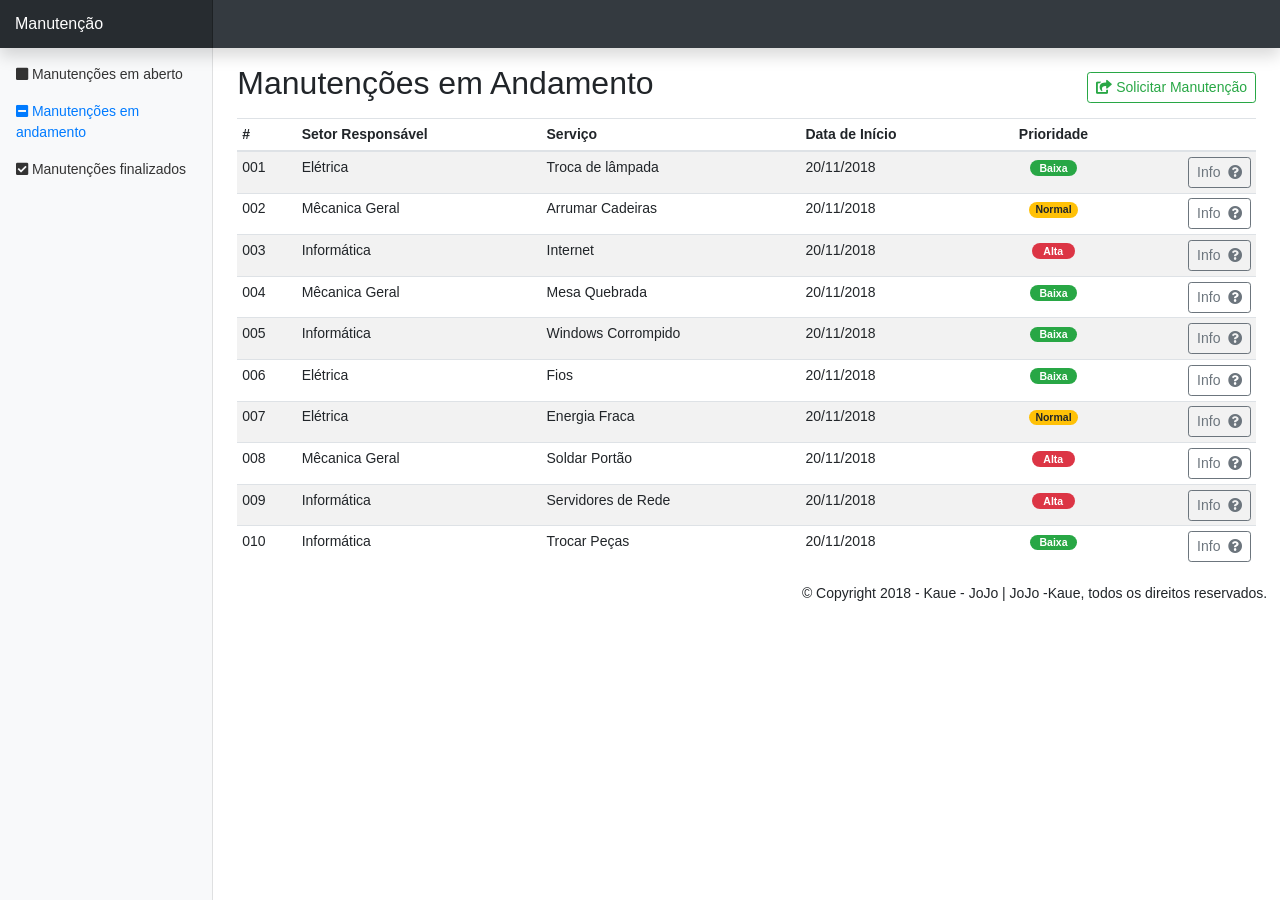
<file: p-andamento.html>
<!doctype html>
<html lang="en">

<head>
    <meta charset="utf-8">
    <meta name="viewport" content="width=device-width, initial-scale=1, shrink-to-fit=no">
    <meta name="description" content="">
    <meta name="author" content="">
    <link rel="icon" href="assets/img/logo-bj.png">

    <!-- ####################### FONT AWESOME ####################### -->
    <link rel="stylesheet" href="https://use.fontawesome.com/releases/v5.5.0/css/all.css" integrity="sha384-B4dIYHKNBt8Bc12p+WXckhzcICo0wtJAoU8YZTY5qE0Id1GSseTk6S+L3BlXeVIU" crossorigin="anonymous">
    <!-- ####################### //FONT AWESOME ####################### -->

    <title>Manutenções em Andamento</title>

    <!-- Bootstrap core CSS -->
    <link href="dist/css/bootstrap.min.css" rel="stylesheet">

    <!-- Custom styles for this template -->
    <link href="dashboard.css" rel="stylesheet">
</head>

<body>
    <nav class="navbar navbar-dark fixed-top bg-dark flex-md-nowrap p-0 shadow">
        <a class="navbar-brand col-sm-3 col-md-2 mr-0" href="index.html">Manutenção</a>
        <!-- ##### CAIXA DE PESQUISA ##### 
		<input class="form-control form-control-dark w-100" type="text" placeholder="Pesquisar" aria-label="Search">
		<ul class="navbar-nav px-3">
        <li class="nav-item text-nowrap">
          <a class="nav-link" href="#">Sair</a>
        </li>
      </ul> -->
    </nav>

    <div class="container-fluid">
        <div class="row">
            <nav class="col-md-2 d-none d-md-block bg-light sidebar">
                <div class="sidebar-sticky">
                    <ul class="nav flex-column">
                        <li class="nav-item">
                            <a class="nav-link" href="p-aberto.html">
                                <span class="fa fa-square"></span>
                                Manutenções em aberto <span class="sr-only">(current)</span>
                            </a>
                        </li>
                        <li class="nav-item">
                            <a class="nav-link active" href="p-andamento.html">
                                <span class="fa fa-minus-square"></span>
                                Manutenções em andamento
                            </a>
                        </li>
                        <li class="nav-item">
                            <a class="nav-link" href="p-finalizado.html">
                                <span class="fa fa-check-square"></span>
                                Manutenções finalizados
                            </a>
                        </li>

                        <!--
              <li class="nav-item">
                <a class="nav-link" href="clientes.html">
                  <span data-feather="users"></span>
                  Clientes
                </a>
              </li>
			-->
                    </ul>

                </div>
            </nav>

            <main role="main" class="col-md-9 ml-sm-auto col-lg-10 px-4">
                <div class="d-flex justify-content-between flex-wrap flex-md-nowrap align-items-center pt-3 pb-2 mb-0">
                    <h1 class="h2">Manutenções em Andamento</h1>
                    <div class="btn-toolbar mb-2 mb-md-0">
                        <!-- ******** -->
                        <!-- Button trigger modal -->
                        <button type="button" class="btn btn-sm btn-outline-success" data-toggle="modal" data-target="#exampleModalCenter">
                            <span class="fa fa-share-square"></span>
                            Solicitar Manutenção
                        </button>

                        <!-- Modal -->
                        <div class="modal fade" id="exampleModalCenter" tabindex="-1" role="dialog" aria-labelledby="exampleModalCenterTitle" aria-hidden="true">
                            <div class="modal-dialog modal-lg modal-dialog-centered" role="document">
                                <div class="modal-content">
                                    <div class="modal-header d-flex justify-content-center align-itens-center container">
                                        <h1 class="modal-title" id="exampleModalCenterTitle">Nova Manutenção</h1>
                                    </div>
                                    <div class="modal-body">
                                        <form>
                                            <div class="form-row">
                                                <div class="form-group col-md-6">
                                                    <label for="inputSetor">Setor</label>
                                                    <select id="inputSetor" class="form-control">
                                                        <option selected>Escolher...</option>
                                                        <option value="EL">Elétrica</option>
                                                        <option value="MG">Mecânica Gereal</option>
                                                        <option value="TI">Informática</option>
                                                    </select>
                                                </div>

                                                <div class="form-group col-md-6">
                                                    <label for="inputPrioridade">Prioridade</label>
                                                    <select id="inputPrioridade" class="form-control">
                                                        <option selected>Escolher...</option>
                                                        <option value="ALTA">Alta</option>
                                                        <option value="MEDIA">Média</option>
                                                        <option value="BAIXA">Baixa</option>
                                                    </select>
                                                </div>
                                            </div>

                                            <div class="form-row">
                                                <div class="form-group col-md-12">
                                                    <label for="inputServico">Serviço</label>
                                                    <input type="text" class="form-control" id="inputServico" placeholder="Serviço a ser realizado" required="">
                                                </div>
                                            </div>

                                            <div class="form-row">
                                                <div class="form-group col-md-5">
                                                    <label for="inputSolicitante">Solicitante</label>
                                                    <input type="text" class="form-control" id="inputSolicitante" placeholder="Solicitante do serviço" required="">
                                                </div>
                                                <div class="form-group col-md-4">
                                                    <label for="inputSetor">Setor</label>
                                                    <input type="text" class="form-control" id="inputSetor" placeholder="Setor do solicitante do serviço" required="">
                                                </div>

                                                <div class="form-group col-md-3">
                                                    <label for="inputHorario">Horário do Pedido</label>
                                                    <input type="text" class="form-control" id="inputHorario" disabled>
                                                </div>
                                            </div>

                                            <div class="form-group">
                                                <label for="Descricao">Descrição</label>
                                                <textarea class="form-control" id="Descricao" rows="4" placeholder="Descrição"></textarea>
                                            </div>
                                            <hr>
                                        </form>
                                    </div>
                                    <div class="modal-footer">
                                        <button type="reset" class="btn btn-danger" data-dismiss="modal">Fechar</button>
                                    </div>
                                </div>
                            </div>
                        </div>
                    </div>
                </div>
                <div class="table-responsive">
                    <table class="table table-striped table-sm">
                        <thead>
                            <tr>
                                <th>#</th>
                                <th>Setor Responsável</th>
                                <th>Serviço</th>
                                <th>Data de Início</th>
                                <th class="text-center">Prioridade</th>
                                <th></th>
                            </tr>
                        </thead>
                        <tbody>
                            <tr>
                                <td>001</td>
                                <td>Elétrica</td>
                                <td>Troca de lâmpada</td>
                                <td>20/11/2018</td>
                                <td class="text-center">
                                    <span class="badge badge-pill badge-success">&nbsp;Baixa&nbsp;</span>
                                </td>
                                <td class="text-right">
                                    <button type="button" class="btn btn-outline-secondary btn-sm" data-toggle="modal" data-target="#iniciar001">Info&nbsp;&nbsp;<span class="fa fa-question-circle"></span></button>
                                </td>

                                <!-- Modal -->
                                <div class="modal fade" id="iniciar001" tabindex="-1" role="dialog" aria-labelledby="exampleModalCenterTitle" aria-hidden="true">
                                    <div class="modal-dialog modal-lg modal-dialog-centered" role="document">
                                        <div class="modal-content">
                                            <div class="modal-header d-flex justify-content-center align-itens-center container">
                                                <h1 class="modal-title" id="exampleModalCenterTitle">Informações</h1>
                                            </div>
                                            <div class="modal-body">
                                                <form>
                                                    <div class="form-row">
                                                        <div class="form-group col-md-6">
                                                            <label for="inputSetor">Setor</label>
                                                            <input type="text" class="form-control" id="inputSetor" disabled>
                                                        </div>

                                                        <div class="form-group col-md-6">
                                                            <label for="inputPrioridade">Prioridade</label>
                                                            <input type="text" class="form-control" id="inputPrioridade" disabled>
                                                        </div>
                                                    </div>

                                                    <div class="form-row">
                                                        <div class="form-group col-md-12">
                                                            <label for="inputServico">Serviço</label>
                                                            <input type="text" class="form-control" id="inputServico" disabled>
                                                        </div>
                                                    </div>

                                                    <div class="form-row">
                                                        <div class="form-group col-md-5">
                                                            <label for="inputSolicitante">Solicitante</label>
                                                            <input type="text" class="form-control" id="inputSolicitante" disabled>
                                                        </div>
                                                        <div class="form-group col-md-4">
                                                            <label for="inputSetor">Setor</label>
                                                            <input type="text" class="form-control" id="inputSetor" disabled>
                                                        </div>

                                                        <div class="form-group col-md-3">
                                                            <label for="inputHorario">Horário do Pedido</label>
                                                            <input type="text" class="form-control" id="inputHorario" disabled>
                                                        </div>
                                                    </div>

                                                    <div class="form-group">
                                                        <label for="Descricao">Descrição</label>
                                                        <textarea class="form-control" id="Descricao" rows="4" disabled></textarea>
                                                    </div>
                                                </form>
                                                <hr>
                                                <h5 class="modal-title text-center" id="exampleModalCenterTitle">Informações Adicionais</h5>
                                                    <div class="form-group">
                                                        <label for="inputSetor">Encarregados</label>
                                                        <input type="text" class="form-control" id="inputSetor" disabled>
                                                    </div>
                                                    <div class="form-group">
                                                        <label for="Descricao">Descrição</label>
                                                        <textarea class="form-control" id="Descricao" rows="4" disabled></textarea>
                                                    </div>
                                            </div>
                                            <div class="modal-footer">
                                                <button type="button" class="btn btn-danger" data-dismiss="modal">Fechar</button>
                                            </div>
                                        </div>
                                    </div>
                                </div>
                                <!-- /Modal -->
                            </tr>

                            <td>002</td>
                            <td>Mêcanica Geral</td>
                            <td>Arrumar Cadeiras</td>
                            <td>20/11/2018</td>
                            <td class="text-center">
                                <span class="badge badge-pill badge-warning">Normal</span>
                            </td>
                            <td class="text-right">
                                <button type="button" class="btn btn-outline-secondary btn-sm" data-toggle="modal" data-target="#iniciar002">Info&nbsp;&nbsp;<span class="fa fa-question-circle"></span></button>
                            </td>

                            <!-- Modal -->
                            <div class="modal fade" id="iniciar002" tabindex="-1" role="dialog" aria-labelledby="exampleModalCenterTitle" aria-hidden="true">
                                <div class="modal-dialog modal-lg modal-dialog-centered" role="document">
                                    <div class="modal-content">
                                        <div class="modal-header d-flex justify-content-center align-itens-center container">
                                            <h1 class="modal-title" id="exampleModalCenterTitle">Informações</h1>
                                        </div>
                                        <div class="modal-body">
                                            <form>
                                                <div class="form-row">
                                                    <div class="form-group col-md-6">
                                                        <label for="inputSetor">Setor</label>
                                                        <input type="text" class="form-control" id="inputSetor" disabled>
                                                    </div>

                                                    <div class="form-group col-md-6">
                                                        <label for="inputPrioridade">Prioridade</label>
                                                        <input type="text" class="form-control" id="inputPrioridade" disabled>
                                                    </div>
                                                </div>

                                                <div class="form-row">
                                                    <div class="form-group col-md-12">
                                                        <label for="inputServico">Serviço</label>
                                                        <input type="text" class="form-control" id="inputServico" disabled>
                                                    </div>
                                                </div>

                                                <div class="form-row">
                                                    <div class="form-group col-md-5">
                                                        <label for="inputSolicitante">Solicitante</label>
                                                        <input type="text" class="form-control" id="inputSolicitante" disabled>
                                                    </div>
                                                    <div class="form-group col-md-4">
                                                        <label for="inputSetor">Setor</label>
                                                        <input type="text" class="form-control" id="inputSetor" disabled>
                                                    </div>

                                                    <div class="form-group col-md-3">
                                                        <label for="inputHorario">Horário do Pedido</label>
                                                        <input type="text" class="form-control" id="inputHorario" disabled>
                                                    </div>
                                                </div>

                                                <div class="form-group">
                                                    <label for="Descricao">Descrição</label>
                                                    <textarea class="form-control" id="Descricao" rows="4" disabled></textarea>
                                                </div>
                                                <hr>
                                                <h5 class="modal-title text-center" id="exampleModalCenterTitle">Informações Adicionais</h5>
                                                <div class="form-group">
                                                    <label for="inputSetor">Encarregados</label>
                                                    <input type="text" class="form-control" id="inputSetor" disabled>
                                                </div>
                                                <div class="form-group">
                                                    <label for="Descricao">Descrição</label>
                                                    <textarea class="form-control" id="Descricao" rows="4" disabled></textarea>
                                                </div>
                                            </form>
                                        </div>
                                        <div class="modal-footer">
                                            <button type="button" class="btn btn-danger" data-dismiss="modal">Fechar</button>
                                        </div>
                                    </div>
                                </div>
                            </div>
                            <!-- /Modal -->
                            <tr>
                                <td>003</td>
                                <td>Informática</td>
                                <td>Internet</td>
                                <td>20/11/2018</td>
                                <td class="text-center">
                                    <span class="badge badge-pill badge-danger">&nbsp;&nbsp;Alta&nbsp;&nbsp;</span>
                                </td>
                                <td class="text-right">
                                    <button type="button" class="btn btn-outline-secondary btn-sm" data-toggle="modal" data-target="#iniciar003">Info&nbsp;&nbsp;<span class="fa fa-question-circle"></span></button>
                                </td>

                                <!-- Modal -->
                                <div class="modal fade" id="iniciar003" tabindex="-1" role="dialog" aria-labelledby="exampleModalCenterTitle" aria-hidden="true">
                                    <div class="modal-dialog modal-lg modal-dialog-centered" role="document">
                                        <div class="modal-content">
                                            <div class="modal-header d-flex justify-content-center align-itens-center container">
                                                <h1 class="modal-title" id="exampleModalCenterTitle">Informações</h1>
                                            </div>
                                            <div class="modal-body">
                                                <form>
                                                    <div class="form-row">
                                                        <div class="form-group col-md-6">
                                                            <label for="inputSetor">Setor</label>
                                                            <input type="text" class="form-control" id="inputSetor" disabled>
                                                        </div>

                                                        <div class="form-group col-md-6">
                                                            <label for="inputPrioridade">Prioridade</label>
                                                            <input type="text" class="form-control" id="inputPrioridade" disabled>
                                                        </div>
                                                    </div>

                                                    <div class="form-row">
                                                        <div class="form-group col-md-12">
                                                            <label for="inputServico">Serviço</label>
                                                            <input type="text" class="form-control" id="inputServico" disabled>
                                                        </div>
                                                    </div>

                                                    <div class="form-row">
                                                        <div class="form-group col-md-5">
                                                            <label for="inputSolicitante">Solicitante</label>
                                                            <input type="text" class="form-control" id="inputSolicitante" disabled>
                                                        </div>
                                                        <div class="form-group col-md-4">
                                                            <label for="inputSetor">Setor</label>
                                                            <input type="text" class="form-control" id="inputSetor" disabled>
                                                        </div>

                                                        <div class="form-group col-md-3">
                                                            <label for="inputHorario">Horário do Pedido</label>
                                                            <input type="text" class="form-control" id="inputHorario" disabled>
                                                        </div>
                                                    </div>

                                                    <div class="form-group">
                                                        <label for="Descricao">Descrição</label>
                                                        <textarea class="form-control" id="Descricao" rows="4" disabled></textarea>
                                                    </div>
                                                    <hr>
                                                    <h5 class="modal-title text-center" id="exampleModalCenterTitle">Informações Adicionais</h5>
                                                    <div class="form-group">
                                                        <label for="inputSetor">Encarregados</label>
                                                        <input type="text" class="form-control" id="inputSetor" disabled>
                                                    </div>
                                                    <div class="form-group">
                                                        <label for="Descricao">Descrição</label>
                                                        <textarea class="form-control" id="Descricao" rows="4" disabled></textarea>
                                                    </div>
                                                </form>
                                            </div>
                                            <div class="modal-footer">
                                                <button type="button" class="btn btn-danger" data-dismiss="modal">Fechar</button>
                                        </div>
                                    </div>
                                </div>
                                <!-- /Modal -->
                            </tr>
                            <tr>
                                <td>004</td>
                                <td>Mêcanica Geral</td>
                                <td>Mesa Quebrada</td>
                                <td>20/11/2018</td>
                                <td class="text-center">
                                    <span class="badge badge-pill badge-success">&nbsp;Baixa&nbsp;</span>
                                </td>
                                <td class="text-right">
                                    <button type="button" class="btn btn-outline-secondary btn-sm" data-toggle="modal" data-target="#iniciar004">Info&nbsp;&nbsp;<span class="fa fa-question-circle"></span></button>
                                </td>

                                <!-- Modal -->
                                <div class="modal fade" id="iniciar004" tabindex="-1" role="dialog" aria-labelledby="exampleModalCenterTitle" aria-hidden="true">
                                    <div class="modal-dialog modal-lg modal-dialog-centered" role="document">
                                        <div class="modal-content">
                                            <div class="modal-header d-flex justify-content-center align-itens-center container">
                                                <h1 class="modal-title" id="exampleModalCenterTitle">Informações</h1>
                                            </div>
                                            <div class="modal-body">
                                                <form>
                                                    <div class="form-row">
                                                        <div class="form-group col-md-6">
                                                            <label for="inputSetor">Setor</label>
                                                            <input type="text" class="form-control" id="inputSetor" disabled>
                                                        </div>

                                                        <div class="form-group col-md-6">
                                                            <label for="inputPrioridade">Prioridade</label>
                                                            <input type="text" class="form-control" id="inputPrioridade" disabled>
                                                        </div>
                                                    </div>

                                                    <div class="form-row">
                                                        <div class="form-group col-md-12">
                                                            <label for="inputServico">Serviço</label>
                                                            <input type="text" class="form-control" id="inputServico" disabled>
                                                        </div>
                                                    </div>

                                                    <div class="form-row">
                                                        <div class="form-group col-md-5">
                                                            <label for="inputSolicitante">Solicitante</label>
                                                            <input type="text" class="form-control" id="inputSolicitante" disabled>
                                                        </div>
                                                        <div class="form-group col-md-4">
                                                            <label for="inputSetor">Setor</label>
                                                            <input type="text" class="form-control" id="inputSetor" disabled>
                                                        </div>

                                                        <div class="form-group col-md-3">
                                                            <label for="inputHorario">Horário do Pedido</label>
                                                            <input type="text" class="form-control" id="inputHorario" disabled>
                                                        </div>
                                                    </div>

                                                    <div class="form-group">
                                                        <label for="Descricao">Descrição</label>
                                                        <textarea class="form-control" id="Descricao" rows="4" disabled></textarea>
                                                    </div>
                                                    <hr>
                                                    <h5 class="modal-title text-center" id="exampleModalCenterTitle">Informações Adicionais</h5>
                                                    <div class="form-group">
                                                        <label for="inputSetor">Encarregados</label>
                                                        <input type="text" class="form-control" id="inputSetor" disabled>
                                                    </div>
                                                    <div class="form-group">
                                                        <label for="Descricao">Descrição</label>
                                                        <textarea class="form-control" id="Descricao" rows="4" disabled></textarea>
                                                    </div>
                                                </form>
                                            </div>
                                            <div class="modal-footer">
                                                <button type="button" class="btn btn-danger" data-dismiss="modal">Fechar</button>
                                        </div>
                                    </div>
                                </div>
                                <!-- /Modal -->
                            </tr>
                            <tr>
                                <td>005</td>
                                <td>Informática</td>
                                <td>Windows Corrompido</td>
                                <td>20/11/2018</td>
                                <td class="text-center">
                                    <span class="badge badge-pill badge-success">&nbsp;Baixa&nbsp;</span>
                                </td>
                                <td class="text-right">
                                    <button type="button" class="btn btn-outline-secondary btn-sm" data-toggle="modal" data-target="#iniciar005">Info&nbsp;&nbsp;<span class="fa fa-question-circle"></span></button>
                                </td>

                                <!-- Modal -->
                                <div class="modal fade" id="iniciar005" tabindex="-1" role="dialog" aria-labelledby="exampleModalCenterTitle" aria-hidden="true">
                                    <div class="modal-dialog modal-lg modal-dialog-centered" role="document">
                                        <div class="modal-content">
                                            <div class="modal-header d-flex justify-content-center align-itens-center container">
                                                <h1 class="modal-title" id="exampleModalCenterTitle">Informações</h1>
                                            </div>
                                            <div class="modal-body">
                                                <form>
                                                    <div class="form-row">
                                                        <div class="form-group col-md-6">
                                                            <label for="inputSetor">Setor</label>
                                                            <input type="text" class="form-control" id="inputSetor" disabled>
                                                        </div>

                                                        <div class="form-group col-md-6">
                                                            <label for="inputPrioridade">Prioridade</label>
                                                            <input type="text" class="form-control" id="inputPrioridade" disabled>
                                                        </div>
                                                    </div>

                                                    <div class="form-row">
                                                        <div class="form-group col-md-12">
                                                            <label for="inputServico">Serviço</label>
                                                            <input type="text" class="form-control" id="inputServico" disabled>
                                                        </div>
                                                    </div>

                                                    <div class="form-row">
                                                        <div class="form-group col-md-5">
                                                            <label for="inputSolicitante">Solicitante</label>
                                                            <input type="text" class="form-control" id="inputSolicitante" disabled>
                                                        </div>
                                                        <div class="form-group col-md-4">
                                                            <label for="inputSetor">Setor</label>
                                                            <input type="text" class="form-control" id="inputSetor" disabled>
                                                        </div>

                                                        <div class="form-group col-md-3">
                                                            <label for="inputHorario">Horário do Pedido</label>
                                                            <input type="text" class="form-control" id="inputHorario" disabled>
                                                        </div>
                                                    </div>

                                                    <div class="form-group">
                                                        <label for="Descricao">Descrição</label>
                                                        <textarea class="form-control" id="Descricao" rows="4" disabled></textarea>
                                                    </div>
                                                    <hr>
                                                    <h5 class="modal-title text-center" id="exampleModalCenterTitle">Informações Adicionais</h5>
                                                    <div class="form-group">
                                                        <label for="inputSetor">Encarregados</label>
                                                        <input type="text" class="form-control" id="inputSetor" disabled>
                                                    </div>
                                                    <div class="form-group">
                                                        <label for="Descricao">Descrição</label>
                                                        <textarea class="form-control" id="Descricao" rows="4" disabled></textarea>
                                                    </div>
                                                </form>
                                            </div>
                                            <div class="modal-footer">
                                                <button type="button" class="btn btn-danger" data-dismiss="modal">Fechar</button>
                                            </div>
                                        </div>
                                    </div>
                                </div>
                                <!-- /Modal -->
                            </tr>
                            <tr>
                                <td>006</td>
                                <td>Elétrica</td>
                                <td>Fios</td>
                                <td>20/11/2018</td>
                                <td class="text-center">
                                    <span class="badge badge-pill badge-success">&nbsp;Baixa&nbsp;</span>
                                </td>
                                <td class="text-right">
                                    <button type="button" class="btn btn-outline-secondary btn-sm" data-toggle="modal" data-target="#iniciar006">Info&nbsp;&nbsp;<span class="fa fa-question-circle"></span></button>
                                </td>

                                <!-- Modal -->
                                <div class="modal fade" id="iniciar006" tabindex="-1" role="dialog" aria-labelledby="exampleModalCenterTitle" aria-hidden="true">
                                    <div class="modal-dialog modal-lg modal-dialog-centered" role="document">
                                        <div class="modal-content">
                                            <div class="modal-header d-flex justify-content-center align-itens-center container">
                                                <h1 class="modal-title" id="exampleModalCenterTitle">Informações</h1>
                                            </div>
                                            <div class="modal-body">
                                                <form>
                                                    <div class="form-row">
                                                        <div class="form-group col-md-6">
                                                            <label for="inputSetor">Setor</label>
                                                            <input type="text" class="form-control" id="inputSetor" disabled>
                                                        </div>

                                                        <div class="form-group col-md-6">
                                                            <label for="inputPrioridade">Prioridade</label>
                                                            <input type="text" class="form-control" id="inputPrioridade" disabled>
                                                        </div>
                                                    </div>

                                                    <div class="form-row">
                                                        <div class="form-group col-md-12">
                                                            <label for="inputServico">Serviço</label>
                                                            <input type="text" class="form-control" id="inputServico" disabled>
                                                        </div>
                                                    </div>

                                                    <div class="form-row">
                                                        <div class="form-group col-md-5">
                                                            <label for="inputSolicitante">Solicitante</label>
                                                            <input type="text" class="form-control" id="inputSolicitante" disabled>
                                                        </div>
                                                        <div class="form-group col-md-4">
                                                            <label for="inputSetor">Setor</label>
                                                            <input type="text" class="form-control" id="inputSetor" disabled>
                                                        </div>

                                                        <div class="form-group col-md-3">
                                                            <label for="inputHorario">Horário do Pedido</label>
                                                            <input type="text" class="form-control" id="inputHorario" disabled>
                                                        </div>
                                                    </div>

                                                    <div class="form-group">
                                                        <label for="Descricao">Descrição</label>
                                                        <textarea class="form-control" id="Descricao" rows="4" disabled></textarea>
                                                    </div>
                                                    <hr>
                                                    <h5 class="modal-title text-center" id="exampleModalCenterTitle">Informações Adicionais</h5>
                                                    <div class="form-group">
                                                        <label for="inputSetor">Encarregados</label>
                                                        <input type="text" class="form-control" id="inputSetor" disabled>
                                                    </div>
                                                    <div class="form-group">
                                                        <label for="Descricao">Descrição</label>
                                                        <textarea class="form-control" id="Descricao" rows="4" disabled></textarea>
                                                    </div>
                                                </form>
                                            </div>
                                            <div class="modal-footer">
                                                <button type="button" class="btn btn-danger" data-dismiss="modal">Fechar</button>
                                            </div>
                                        </div>
                                    </div>
                                </div>
                                <!-- /Modal -->
                            </tr>
                            <tr>
                                <td>007</td>
                                <td>Elétrica</td>
                                <td>Energia Fraca</td>
                                <td>20/11/2018</td>
                                <td class="text-center">
                                    <span class="badge badge-pill badge-warning">Normal</span>
                                <td class="text-right">
                                    <button type="button" class="btn btn-outline-secondary btn-sm" data-toggle="modal" data-target="#iniciar007">Info&nbsp;&nbsp;<span class="fa fa-question-circle"></span></button>
                                </td>

                                <!-- Modal -->
                                <div class="modal fade" id="iniciar007" tabindex="-1" role="dialog" aria-labelledby="exampleModalCenterTitle" aria-hidden="true">
                                    <div class="modal-dialog modal-lg modal-dialog-centered" role="document">
                                        <div class="modal-content">
                                            <div class="modal-header d-flex justify-content-center align-itens-center container">
                                                <h1 class="modal-title" id="exampleModalCenterTitle">Informações</h1>
                                            </div>
                                            <div class="modal-body">
                                                <form>
                                                    <div class="form-row">
                                                        <div class="form-group col-md-6">
                                                            <label for="inputSetor">Setor</label>
                                                            <input type="text" class="form-control" id="inputSetor" disabled>
                                                        </div>

                                                        <div class="form-group col-md-6">
                                                            <label for="inputPrioridade">Prioridade</label>
                                                            <input type="text" class="form-control" id="inputPrioridade" disabled>
                                                        </div>
                                                    </div>

                                                    <div class="form-row">
                                                        <div class="form-group col-md-12">
                                                            <label for="inputServico">Serviço</label>
                                                            <input type="text" class="form-control" id="inputServico" disabled>
                                                        </div>
                                                    </div>

                                                    <div class="form-row">
                                                        <div class="form-group col-md-5">
                                                            <label for="inputSolicitante">Solicitante</label>
                                                            <input type="text" class="form-control" id="inputSolicitante" disabled>
                                                        </div>
                                                        <div class="form-group col-md-4">
                                                            <label for="inputSetor">Setor</label>
                                                            <input type="text" class="form-control" id="inputSetor" disabled>
                                                        </div>

                                                        <div class="form-group col-md-3">
                                                            <label for="inputHorario">Horário do Pedido</label>
                                                            <input type="text" class="form-control" id="inputHorario" disabled>
                                                        </div>
                                                    </div>

                                                    <div class="form-group">
                                                        <label for="Descricao">Descrição</label>
                                                        <textarea class="form-control" id="Descricao" rows="4" disabled></textarea>
                                                    </div>
                                                </form>
                                                <hr>
                                                <h5 class="modal-title text-center" id="exampleModalCenterTitle">Informações Adicionais</h5>
                                                    <div class="form-group">
                                                        <label for="inputSetor">Encarregados</label>
                                                        <input type="text" class="form-control" id="inputSetor" disabled>
                                                    </div>
                                                    <div class="form-group">
                                                        <label for="Descricao">Descrição</label>
                                                        <textarea class="form-control" id="Descricao" rows="4" disabled></textarea>
                                                    </div>
                                            </div>
                                            <div class="modal-footer">
                                                <button type="button" class="btn btn-danger" data-dismiss="modal">Fechar</button>
                                            </div>
                                        </div>
                                    </div>
                                </div>
                                <!-- /Modal -->
                            <tr>
                                <td>008</td>
                                <td>Mêcanica Geral</td>
                                <td>Soldar Portão</td>
                                <td>20/11/2018</td>
                                <td class="text-center">
                                    <span class="badge badge-pill badge-danger">&nbsp;&nbsp;Alta&nbsp;&nbsp;</span>
                                </td>
                                <td class="text-right">
                                    <button type="button" class="btn btn-outline-secondary btn-sm" data-toggle="modal" data-target="#iniciar008">Info&nbsp;&nbsp;<span class="fa fa-question-circle"></span></button>
                                </td>

                                <!-- Modal -->
                                <div class="modal fade" id="iniciar008" tabindex="-1" role="dialog" aria-labelledby="exampleModalCenterTitle" aria-hidden="true">
                                    <div class="modal-dialog modal-lg modal-dialog-centered" role="document">
                                        <div class="modal-content">
                                            <div class="modal-header d-flex justify-content-center align-itens-center container">
                                                <h1 class="modal-title" id="exampleModalCenterTitle">Informações</h1>
                                            </div>
                                            <div class="modal-body">
                                                <form>
                                                    <div class="form-row">
                                                        <div class="form-group col-md-6">
                                                            <label for="inputSetor">Setor</label>
                                                            <input type="text" class="form-control" id="inputSetor" disabled>
                                                        </div>

                                                        <div class="form-group col-md-6">
                                                            <label for="inputPrioridade">Prioridade</label>
                                                            <input type="text" class="form-control" id="inputPrioridade" disabled>
                                                        </div>
                                                    </div>

                                                    <div class="form-row">
                                                        <div class="form-group col-md-12">
                                                            <label for="inputServico">Serviço</label>
                                                            <input type="text" class="form-control" id="inputServico" disabled>
                                                        </div>
                                                    </div>

                                                    <div class="form-row">
                                                        <div class="form-group col-md-5">
                                                            <label for="inputSolicitante">Solicitante</label>
                                                            <input type="text" class="form-control" id="inputSolicitante" disabled>
                                                        </div>
                                                        <div class="form-group col-md-4">
                                                            <label for="inputSetor">Setor</label>
                                                            <input type="text" class="form-control" id="inputSetor" disabled>
                                                        </div>

                                                        <div class="form-group col-md-3">
                                                            <label for="inputHorario">Horário do Pedido</label>
                                                            <input type="text" class="form-control" id="inputHorario" disabled>
                                                        </div>
                                                    </div>

                                                    <div class="form-group">
                                                        <label for="Descricao">Descrição</label>
                                                        <textarea class="form-control" id="Descricao" rows="4" disabled></textarea>
                                                    </div>
                                                </form>
                                                <hr>
                                                <h5 class="modal-title text-center" id="exampleModalCenterTitle">Informações Adicionais</h5>
                                                    <div class="form-group">
                                                        <label for="inputSetor">Encarregados</label>
                                                        <input type="text" class="form-control" id="inputSetor" disabled>
                                                    </div>
                                                    <div class="form-group">
                                                        <label for="Descricao">Descrição</label>
                                                        <textarea class="form-control" id="Descricao" rows="4" disabled></textarea>
                                                    </div>
                                            </div>
                                            <div class="modal-footer">
                                                <button type="button" class="btn btn-danger" data-dismiss="modal">Fechar</button>
                                            </div>
                                        </div>
                                    </div>
                                </div>
                                <!-- /Modal -->
                            </tr>

                            <tr>
                                <td>009</td>
                                <td>Informática</td>
                                <td>Servidores de Rede</td>
                                <td>20/11/2018</td>
                                <td class="text-center">
                                    <span class="badge badge-pill badge-danger">&nbsp;&nbsp;Alta&nbsp;&nbsp;</span>
                                </td>
                                <td class="text-right">
                                    <button type="button" class="btn btn-outline-secondary btn-sm" data-toggle="modal" data-target="#iniciar009">Info&nbsp;&nbsp;<span class="fa fa-question-circle"></span></button>
                                </td>

                                <!-- Modal -->
                                <div class="modal fade" id="iniciar009" tabindex="-1" role="dialog" aria-labelledby="exampleModalCenterTitle" aria-hidden="true">
                                    <div class="modal-dialog modal-lg modal-dialog-centered" role="document">
                                        <div class="modal-content">
                                            <div class="modal-header d-flex justify-content-center align-itens-center container">
                                                <h1 class="modal-title" id="exampleModalCenterTitle">Informações</h1>
                                            </div>
                                            <div class="modal-body">
                                                <form>
                                                    <div class="form-row">
                                                        <div class="form-group col-md-6">
                                                            <label for="inputSetor">Setor</label>
                                                            <input type="text" class="form-control" id="inputSetor" disabled>
                                                        </div>

                                                        <div class="form-group col-md-6">
                                                            <label for="inputPrioridade">Prioridade</label>
                                                            <input type="text" class="form-control" id="inputPrioridade" disabled>
                                                        </div>
                                                    </div>

                                                    <div class="form-row">
                                                        <div class="form-group col-md-12">
                                                            <label for="inputServico">Serviço</label>
                                                            <input type="text" class="form-control" id="inputServico" disabled>
                                                        </div>
                                                    </div>

                                                    <div class="form-row">
                                                        <div class="form-group col-md-5">
                                                            <label for="inputSolicitante">Solicitante</label>
                                                            <input type="text" class="form-control" id="inputSolicitante" disabled>
                                                        </div>
                                                        <div class="form-group col-md-4">
                                                            <label for="inputSetor">Setor</label>
                                                            <input type="text" class="form-control" id="inputSetor" disabled>
                                                        </div>

                                                        <div class="form-group col-md-3">
                                                            <label for="inputHorario">Horário do Pedido</label>
                                                            <input type="text" class="form-control" id="inputHorario" disabled>
                                                        </div>
                                                    </div>

                                                    <div class="form-group">
                                                        <label for="Descricao">Descrição</label>
                                                        <textarea class="form-control" id="Descricao" rows="4" disabled></textarea>
                                                    </div>
                                                </form>
                                                <hr>
                                                <h5 class="modal-title text-center" id="exampleModalCenterTitle">Informações Adicionais</h5>
                                                    <div class="form-group">
                                                        <label for="inputSetor">Encarregados</label>
                                                        <input type="text" class="form-control" id="inputSetor" disabled>
                                                    </div>
                                                    <div class="form-group">
                                                        <label for="Descricao">Descrição</label>
                                                        <textarea class="form-control" id="Descricao" rows="4" disabled></textarea>
                                                    </div>
                                            </div>
                                            <div class="modal-footer">
                                                <button type="button" class="btn btn-danger" data-dismiss="modal">Fechar</button>
                                            </div>
                                        </div>
                                    </div>
                                </div>
                                <!-- /Modal -->

                            <tr>
                                <td>010</td>
                                <td>Informática</td>
                                <td>Trocar Peças</td>
                                <td>20/11/2018</td>
                                <td class="text-center">
                                    <span class="badge badge-pill badge-success">&nbsp;Baixa&nbsp;</span>
                                </td>
                                <td class="text-right">
                                    <button type="button" class="btn btn-outline-secondary btn-sm" data-toggle="modal" data-target="#iniciar010">Info&nbsp;&nbsp;<span class="fa fa-question-circle"></span></button>
                                </td>

                                <!-- Modal -->
                                <div class="modal fade" id="iniciar010" tabindex="-1" role="dialog" aria-labelledby="exampleModalCenterTitle" aria-hidden="true">
                                    <div class="modal-dialog modal-lg modal-dialog-centered" role="document">
                                        <div class="modal-content">
                                            <div class="modal-header d-flex justify-content-center align-itens-center container">
                                                <h1 class="modal-title" id="exampleModalCenterTitle">Informações</h1>
                                            </div>
                                            <div class="modal-body">
                                                <form>
                                                    <div class="form-row">
                                                        <div class="form-group col-md-6">
                                                            <label for="inputSetor">Setor</label>
                                                            <input type="text" class="form-control" id="inputSetor" disabled>
                                                        </div>

                                                        <div class="form-group col-md-6">
                                                            <label for="inputPrioridade">Prioridade</label>
                                                            <input type="text" class="form-control" id="inputPrioridade" disabled>
                                                        </div>
                                                    </div>

                                                    <div class="form-row">
                                                        <div class="form-group col-md-12">
                                                            <label for="inputServico">Serviço</label>
                                                            <input type="text" class="form-control" id="inputServico" disabled>
                                                        </div>
                                                    </div>

                                                    <div class="form-row">
                                                        <div class="form-group col-md-5">
                                                            <label for="inputSolicitante">Solicitante</label>
                                                            <input type="text" class="form-control" id="inputSolicitante" disabled>
                                                        </div>
                                                        <div class="form-group col-md-4">
                                                            <label for="inputSetor">Setor</label>
                                                            <input type="text" class="form-control" id="inputSetor" disabled>
                                                        </div>

                                                        <div class="form-group col-md-3">
                                                            <label for="inputHorario">Horário do Pedido</label>
                                                            <input type="text" class="form-control" id="inputHorario" disabled>
                                                        </div>
                                                    </div>

                                                    <div class="form-group">
                                                        <label for="Descricao">Descrição</label>
                                                        <textarea class="form-control" id="Descricao" rows="4" disabled></textarea>
                                                    </div>
                                                </form>
                                                <hr>
                                                <h5 class="modal-title text-center" id="exampleModalCenterTitle">Informações Adicionais</h5>
                                                    <div class="form-group">
                                                        <label for="inputSetor">Encarregados</label>
                                                        <input type="text" class="form-control" id="inputSetor" disabled>
                                                    </div>
                                                    <div class="form-group">
                                                        <label for="Descricao">Descrição</label>
                                                        <textarea class="form-control" id="Descricao" rows="4" disabled></textarea>
                                                    </div>
                                            </div>
                                            <div class="modal-footer">
                                                <button type="button" class="btn btn-danger" data-dismiss="modal">Fechar</button>
                                            </div>
                                        </div>
                                    </div>
                                </div>
                                <!-- /Modal -->
                            </tr>
                        </tbody>
                    </table>
                </div>
            </main>
        </div>
    </div>

    <!-- Bootstrap core JavaScript
    ================================================== -->
    <!-- Placed at the end of the document so the pages load faster -->
    <script src="https://code.jquery.com/jquery-3.3.1.slim.min.js" integrity="sha384-q8i/X+965DzO0rT7abK41JStQIAqVgRVzpbzo5smXKp4YfRvH+8abtTE1Pi6jizo" crossorigin="anonymous"></script>
    <script>
        window.jQuery || document.write('<script src="assets/js/vendor/jquery-slim.min.js"><\/script>')
    </script>
    <script src="assets/js/vendor/popper.min.js"></script>
    <script src="dist/js/bootstrap.min.js"></script>
    <!-- #### COPYRIGHT #### -->
    <div id="rodape" class="text-botton">
        <span class="footer-text">&copy; Copyright 2018 - Kaue - JoJo | JoJo -Kaue, todos os direitos reservados.</span>
    </div>
    <!-- #### COPYRIGHT #### -->

</body>

</html>
</file>
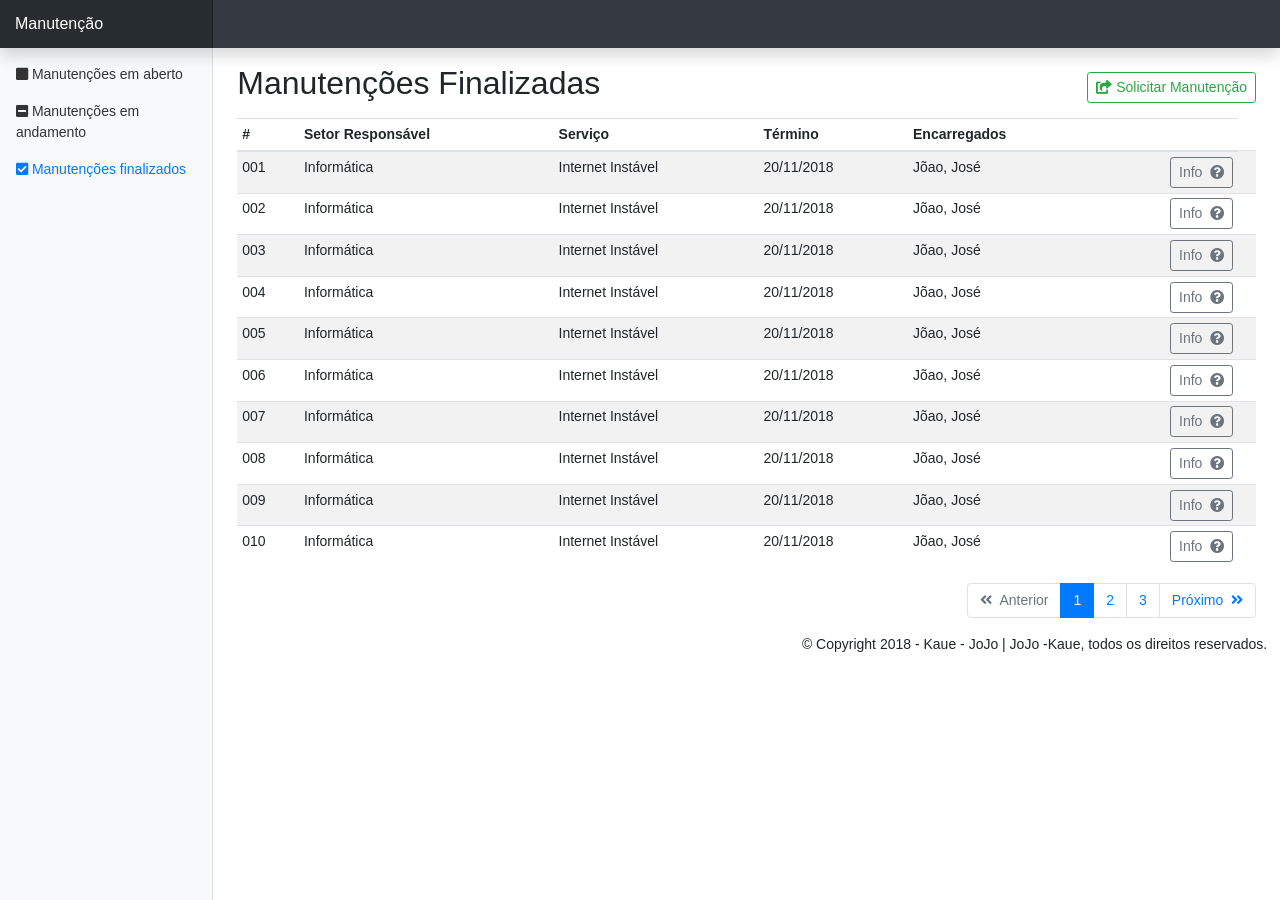
<file: p-finalizado.html>
<!doctype html>
<html lang="en">

<head>
    <meta charset="utf-8">
    <meta name="viewport" content="width=device-width, initial-scale=1, shrink-to-fit=no">
    <meta name="description" content="">
    <meta name="author" content="">
    <link rel="icon" href="assets/img/logo-bj.png">

    <!-- ####################### FONT AWESOME ####################### -->
    <link rel="stylesheet" href="https://use.fontawesome.com/releases/v5.5.0/css/all.css" integrity="sha384-B4dIYHKNBt8Bc12p+WXckhzcICo0wtJAoU8YZTY5qE0Id1GSseTk6S+L3BlXeVIU" crossorigin="anonymous">
    <!-- ####################### //FONT AWESOME ####################### -->

    <title>Manutenções Finalizados</title>

    <!-- Bootstrap core CSS -->
    <link href="dist/css/bootstrap.min.css" rel="stylesheet">

    <!-- Custom styles for this template -->
    <link href="dashboard.css" rel="stylesheet">
</head>

<body>
    <nav class="navbar navbar-dark fixed-top bg-dark flex-md-nowrap p-0 shadow">
        <a class="navbar-brand col-sm-3 col-md-2 mr-0" href="index.html">Manutenção</a>
        <!-- ##### CAIXA DE PESQUISA ##### 
		<input class="form-control form-control-dark w-100" type="text" placeholder="Pesquisar" aria-label="Search">
		<ul class="navbar-nav px-3">
        <li class="nav-item text-nowrap">
          <a class="nav-link" href="#">Sair</a>
        </li>
      </ul>
        <!-- ##### CAIXA DE PESQUISA ##### -->
         <!-- #### Página admin #### 
        <ul class="navbar-nav px-3">
            <li class="nav-item text-nowrap">
                <a class="nav-link" href="admin.html">
                    <span class="fa fa-sign-out-alt"></span>
                    ADMIN
                </a>
            </li>
        </ul>
        <!-- #### /Página admin #### -->
    </nav>

    <div class="container-fluid">
        <div class="row">
            <nav class="col-md-2 d-none d-md-block bg-light sidebar">
                <div class="sidebar-sticky">
                    <ul class="nav flex-column">
                        <li class="nav-item">
                            <a class="nav-link" href="p-aberto.html">
                                <span class="fa fa-square"></span>
                                Manutenções em aberto <span class="sr-only">(current)</span>
                            </a>
                        </li>
                        <li class="nav-item">
                            <a class="nav-link" href="p-andamento.html">
                                <span class="fa fa-minus-square"></span>
                                Manutenções em andamento
                            </a>
                        </li>
                        <li class="nav-item">
                            <a class="nav-link active" href="p-finalizado.html">
                                <span class="fa fa-check-square"></span>
                                Manutenções finalizados
                            </a>
                        </li>

                        <!--
              <li class="nav-item">
                <a class="nav-link" href="clientes.html">
                  <span data-feather="users"></span>
                  Clientes
                </a>
              </li>
			-->
                    </ul>
                </div>

            </nav>

            <main role="main" class="col-md-9 ml-sm-auto col-lg-10 px-4">
                <div class="d-flex justify-content-between flex-wrap flex-md-nowrap align-items-center pt-3 pb-2 mb-0">
                    <h1 class="h2">Manutenções Finalizadas</h1>
                    <div class="btn-toolbar mb-2 mb-md-0">
                        <!-- ******** -->
                        <!-- Button trigger modal -->
                        <button type="button" class="btn btn-sm btn-outline-success" data-toggle="modal" data-target="#exampleModalCenter">
                            <span class="fa fa-share-square"></span>
                            Solicitar Manutenção
                        </button>

                        <!-- Modal -->
                        <div class="modal fade" id="exampleModalCenter" tabindex="-1" role="dialog" aria-labelledby="exampleModalCenterTitle" aria-hidden="true">
                            <div class="modal-dialog modal-lg modal-dialog-centered" role="document">
                                <div class="modal-content">
                                    <div class="modal-header d-flex justify-content-center align-itens-center container">
                                        <h1 class="modal-title" id="exampleModalCenterTitle">Nova Manutenção</h1>
                                        <!--<button type="button" class="close" data-dismiss="modal" aria-label="Close">
											<span aria-hidden="true">&times;</span>
										</button>-->
                                    </div>
                                    <div class="modal-body">
                                        <form>
                                            <div class="form-row">
                                                <div class="form-group col-md-6">
                                                    <label for="inputSetor">Setor</label>
                                                    <select id="inputSetor" class="form-control">
                                                        <option selected>Escolher...</option>
                                                        <option value="EL">Elétrica</option>
                                                        <option value="MG">Mecânica Gereal</option>
                                                        <option value="TI">Informática</option>
                                                    </select>
                                                </div>

                                                <div class="form-group col-md-6">
                                                    <label for="inputPrioridade">Prioridade</label>
                                                    <select id="inputPrioridade" class="form-control">
                                                        <option selected>Escolher...</option>
                                                        <option value="ALTA">Alta</option>
                                                        <option value="MEDIA">Média</option>
                                                        <option value="BAIXA">Baixa</option>
                                                    </select>
                                                </div>
                                            </div>

                                            <div class="form-row">
                                                <div class="form-group col-md-12">
                                                    <label for="inputServico">Serviço</label>
                                                    <input type="text" class="form-control" id="inputServico" placeholder="Serviço a ser realizado" required="">
                                                </div>
                                            </div>

                                            <div class="form-row">
                                                <div class="form-group col-md-5">
                                                    <label for="inputSolicitante">Solicitante</label>
                                                    <input type="text" class="form-control" id="inputSolicitante" placeholder="Solicitante do serviço" required="">
                                                </div>
                                                <div class="form-group col-md-4">
                                                    <label for="inputSetor">Setor</label>
                                                    <input type="text" class="form-control" id="inputSetor" placeholder="Setor do solicitante do serviço" required="">
                                                </div>

                                                <div class="form-group col-md-3">
                                                    <label for="inputHorario">Horário do Pedido</label>
                                                    <input type="text" class="form-control" id="inputHorario" disabled>
                                                </div>
                                            </div>

                                            <div class="form-group">
                                                <label for="Descricao">Descrição</label>
                                                <textarea class="form-control" id="Descricao" rows="4" placeholder="Descrição"></textarea>
                                            </div>
                                        </form>
                                    </div>
                                    <div class="modal-footer">
                                        <button type="reset" class="btn btn-danger" data-dismiss="modal">Fechar</button>
                                    </div>
                                </div>
                            </div>
                        </div>
                    </div>
                </div>
                <div class="table-responsive">
                    <table class="table table-striped table-sm">
                        <thead>
                            <tr>
                                <th>#</th>
                                <th>Setor Responsável</th>
                                <th>Serviço</th>
                                <th>Término</th>
                                <th>Encarregados</th>
                                <th></th>
                            </tr>
                        </thead>
                        <tbody>
                            <tr>
                                <td>001</td>
                                <td>Informática</td>
                                <td>Internet Instável</td>
                                <td>20/11/2018</td>
                                <td>Jõao, José</td>
                                <td class="text-right">
                                    <button type="button" class="btn btn-outline-secondary btn-sm" data-toggle="modal" data-target="#iniciar001">Info&nbsp;&nbsp;<span class="fa fa-question-circle"></span></button>
                                </td>
                                <td>
                                    <!-- Modal -->
                                    <div class="modal fade" id="iniciar001" tabindex="-1" role="dialog" aria-labelledby="exampleModalCenterTitle" aria-hidden="true">
                                        <div class="modal-dialog modal-lg modal-dialog-centered" role="document">
                                            <div class="modal-content">
                                                <div class="modal-header d-flex justify-content-center align-itens-center container">
                                                    <h1 class="modal-title" id="exampleModalCenterTitle">Informações</h1>
                                                    <!--<button type="button" class="close" data-dismiss="modal" aria-label="Close">
											<span aria-hidden="true">&times;</span>
										</button>-->
                                                </div>
                                                <div class="modal-body">
                                                    <form>
                                                        <div class="form-row">
                                                            <div class="form-group col-md-6">
                                                                <label for="inputSetor">Setor</label>
                                                                <input type="text" class="form-control" id="inputSetor" disabled>
                                                            </div>

                                                            <div class="form-group col-md-6">
                                                                <label for="inputPrioridade">Prioridade</label>
                                                                <input type="text" class="form-control" id="inputPrioridade" disabled>
                                                            </div>
                                                        </div>

                                                        <div class="form-row">
                                                            <div class="form-group col-md-12">
                                                                <label for="inputServico">Serviço</label>
                                                                <input type="text" class="form-control" id="inputServico" disabled>
                                                            </div>
                                                        </div>

                                                        <div class="form-row">
                                                            <div class="form-group col-md-5">
                                                                <label for="inputSolicitante">Solicitante</label>
                                                                <input type="text" class="form-control" id="inputSolicitante" disabled>
                                                            </div>
                                                            <div class="form-group col-md-4">
                                                                <label for="inputSetor">Setor</label>
                                                                <input type="text" class="form-control" id="inputSetor" disabled>
                                                            </div>

                                                            <div class="form-group col-md-3">
                                                                <label for="inputHorario">Horário do Pedido</label>
                                                                <input type="text" class="form-control" id="inputHorario" disabled>
                                                            </div>
                                                        </div>

                                                        <div class="form-group">
                                                            <label for="Descricao">Descrição</label>
                                                            <textarea class="form-control" id="Descricao" rows="4" disabled></textarea>
                                                        </div>
                                                        <hr>
                                                        <h5 class="modal-title text-center" id="exampleModalCenterTitle">Informações Adicionais</h5>
                                                        <div class="form-group">
                                                            <label for="inputSetor">Encarregados</label>
                                                            <input type="text" class="form-control" id="inputSetor" disabled>
                                                        </div>
                                                        <div class="form-group">
                                                            <label for="Descricao">Descrição</label>
                                                            <textarea class="form-control" id="Descricao" rows="4" disabled></textarea>
                                                        </div>
                                                    </form>
                                                </div>
                                                <div class="modal-footer">
                                                    <button type="reset" class="btn btn-danger" data-dismiss="modal">Fechar</button>
                                                </div>
                                            </div>
                                        </div>
                                    </div>
                                    <!-- /Modal -->
                                </td>
                            </tr>
                            <tr>
                                <td>002</td>
                                <td>Informática</td>
                                <td>Internet Instável</td>
                                <td>20/11/2018</td>
                                <td>Jõao, José</td>
                                <td class="text-right">
                                    <button type="button" class="btn btn-outline-secondary btn-sm" data-toggle="modal" data-target="#iniciar002">Info&nbsp;&nbsp;<span class="fa fa-question-circle"></span></button>
                                </td>
                                <td>
                                    <!-- Modal -->
                                    <div class="modal fade" id="iniciar002" tabindex="-1" role="dialog" aria-labelledby="exampleModalCenterTitle" aria-hidden="true">
                                        <div class="modal-dialog modal-lg modal-dialog-centered" role="document">
                                            <div class="modal-content">
                                                <div class="modal-header d-flex justify-content-center align-itens-center container">
                                                    <h1 class="modal-title" id="exampleModalCenterTitle">Informações</h1>
                                                </div>
                                                <div class="modal-body">
                                                    <form>
                                                        <div class="form-row">
                                                            <div class="form-group col-md-6">
                                                                <label for="inputSetor">Setor</label>
                                                                <input type="text" class="form-control" id="inputSetor" disabled>
                                                            </div>

                                                            <div class="form-group col-md-6">
                                                                <label for="inputPrioridade">Prioridade</label>
                                                                <input type="text" class="form-control" id="inputPrioridade" disabled>
                                                            </div>
                                                        </div>

                                                        <div class="form-row">
                                                            <div class="form-group col-md-12">
                                                                <label for="inputServico">Serviço</label>
                                                                <input type="text" class="form-control" id="inputServico" disabled>
                                                            </div>
                                                        </div>

                                                        <div class="form-row">
                                                            <div class="form-group col-md-5">
                                                                <label for="inputSolicitante">Solicitante</label>
                                                                <input type="text" class="form-control" id="inputSolicitante" disabled>
                                                            </div>
                                                            <div class="form-group col-md-4">
                                                                <label for="inputSetor">Setor</label>
                                                                <input type="text" class="form-control" id="inputSetor" disabled>
                                                            </div>

                                                            <div class="form-group col-md-3">
                                                                <label for="inputHorario">Horário do Pedido</label>
                                                                <input type="text" class="form-control" id="inputHorario" disabled>
                                                            </div>
                                                        </div>

                                                        <div class="form-group">
                                                            <label for="Descricao">Descrição</label>
                                                            <textarea class="form-control" id="Descricao" rows="4" disabled></textarea>
                                                        </div>
                                                        <h5 class="modal-title text-center" id="exampleModalCenterTitle">Informações Adicionais</h5>
                                                        <div class="form-group">
                                                            <label for="inputSetor">Encarregados</label>
                                                            <input type="text" class="form-control" id="inputSetor" disabled>
                                                        </div>
                                                        <div class="form-group">
                                                            <label for="Descricao">Descrição</label>
                                                            <textarea class="form-control" id="Descricao" rows="4" disabled></textarea>
                                                        </div>
                                                    </form>
                                                </div>
                                                <div class="modal-footer">
                                                    <button type="reset" class="btn btn-danger" data-dismiss="modal">Fechar</button>
                                                </div>
                                            </div>
                                        </div>
                                    </div>
                                </td>
                                <!-- /Modal -->
                            </tr>
                            <tr>
                                <td>003</td>
                                <td>Informática</td>
                                <td>Internet Instável</td>
                                <td>20/11/2018</td>
                                <td>Jõao, José</td>
                                <td class="text-right">
                                    <button type="button" class="btn btn-outline-secondary btn-sm" data-toggle="modal" data-target="#iniciar003">Info&nbsp;&nbsp;<span class="fa fa-question-circle"></span></button>
                                </td>
                                <td>
                                    <!-- Modal -->
                                    <div class="modal fade" id="iniciar003" tabindex="-1" role="dialog" aria-labelledby="exampleModalCenterTitle" aria-hidden="true">
                                        <div class="modal-dialog modal-lg modal-dialog-centered" role="document">
                                            <div class="modal-content">
                                                <div class="modal-header d-flex justify-content-center align-itens-center container">
                                                    <h1 class="modal-title" id="exampleModalCenterTitle">Informações</h1>
                                                    <!--<button type="button" class="close" data-dismiss="modal" aria-label="Close">
											<span aria-hidden="true">&times;</span>
										</button>-->
                                                </div>
                                                <div class="modal-body">
                                                    <form>
                                                        <div class="form-row">
                                                            <div class="form-group col-md-6">
                                                                <label for="inputSetor">Setor</label>
                                                                <input type="text" class="form-control" id="inputSetor" disabled>
                                                            </div>

                                                            <div class="form-group col-md-6">
                                                                <label for="inputPrioridade">Prioridade</label>
                                                                <input type="text" class="form-control" id="inputPrioridade" disabled>
                                                            </div>
                                                        </div>

                                                        <div class="form-row">
                                                            <div class="form-group col-md-12">
                                                                <label for="inputServico">Serviço</label>
                                                                <input type="text" class="form-control" id="inputServico" disabled>
                                                            </div>
                                                        </div>

                                                        <div class="form-row">
                                                            <div class="form-group col-md-5">
                                                                <label for="inputSolicitante">Solicitante</label>
                                                                <input type="text" class="form-control" id="inputSolicitante" disabled>
                                                            </div>
                                                            <div class="form-group col-md-4">
                                                                <label for="inputSetor">Setor</label>
                                                                <input type="text" class="form-control" id="inputSetor" disabled>
                                                            </div>

                                                            <div class="form-group col-md-3">
                                                                <label for="inputHorario">Horário do Pedido</label>
                                                                <input type="text" class="form-control" id="inputHorario" disabled>
                                                            </div>
                                                        </div>

                                                        <div class="form-group">
                                                            <label for="Descricao">Descrição</label>
                                                            <textarea class="form-control" id="Descricao" rows="4" disabled></textarea>
                                                        </div>
                                                        <hr>
                                                        <h5 class="modal-title text-center" id="exampleModalCenterTitle">Informações Adicionais</h5>
                                                        <div class="form-group">
                                                            <label for="inputSetor">Encarregados</label>
                                                            <input type="text" class="form-control" id="inputSetor" disabled>
                                                        </div>
                                                        <div class="form-group">
                                                            <label for="Descricao">Descrição</label>
                                                            <textarea class="form-control" id="Descricao" rows="4" disabled></textarea>
                                                        </div>
                                                    </form>
                                                </div>
                                                <div class="modal-footer">
                                                    <button type="reset" class="btn btn-danger" data-dismiss="modal">Fechar</button>
                                                </div>
                                            </div>
                                        </div>
                                    </div>
                                    <!-- /Modal -->
                            </tr>
                            <tr>
                                <td>004</td>
                                <td>Informática</td>
                                <td>Internet Instável</td>
                                <td>20/11/2018</td>
                                <td>Jõao, José</td>
                                <td class="text-right">
                                    <button type="button" class="btn btn-outline-secondary btn-sm" data-toggle="modal" data-target="#iniciar004">Info&nbsp;&nbsp;<span class="fa fa-question-circle"></span></button>
                                </td>
                                <td>
                                    <!-- Modal -->
                                    <div class="modal fade" id="iniciar004" tabindex="-1" role="dialog" aria-labelledby="exampleModalCenterTitle" aria-hidden="true">
                                        <div class="modal-dialog modal-lg modal-dialog-centered" role="document">
                                            <div class="modal-content">
                                                <div class="modal-header d-flex justify-content-center align-itens-center container">
                                                    <h1 class="modal-title" id="exampleModalCenterTitle">Informações</h1>
                                                    <!--<button type="button" class="close" data-dismiss="modal" aria-label="Close">
											<span aria-hidden="true">&times;</span>
										</button>-->
                                                </div>
                                                <div class="modal-body">
                                                    <form>
                                                        <div class="form-row">
                                                            <div class="form-group col-md-6">
                                                                <label for="inputSetor">Setor</label>
                                                                <input type="text" class="form-control" id="inputSetor" disabled>
                                                            </div>

                                                            <div class="form-group col-md-6">
                                                                <label for="inputPrioridade">Prioridade</label>
                                                                <input type="text" class="form-control" id="inputPrioridade" disabled>
                                                            </div>
                                                        </div>

                                                        <div class="form-row">
                                                            <div class="form-group col-md-12">
                                                                <label for="inputServico">Serviço</label>
                                                                <input type="text" class="form-control" id="inputServico" disabled>
                                                            </div>
                                                        </div>

                                                        <div class="form-row">
                                                            <div class="form-group col-md-5">
                                                                <label for="inputSolicitante">Solicitante</label>
                                                                <input type="text" class="form-control" id="inputSolicitante" disabled>
                                                            </div>
                                                            <div class="form-group col-md-4">
                                                                <label for="inputSetor">Setor</label>
                                                                <input type="text" class="form-control" id="inputSetor" disabled>
                                                            </div>

                                                            <div class="form-group col-md-3">
                                                                <label for="inputHorario">Horário do Pedido</label>
                                                                <input type="text" class="form-control" id="inputHorario" disabled>
                                                            </div>
                                                        </div>

                                                        <div class="form-group">
                                                            <label for="Descricao">Descrição</label>
                                                            <textarea class="form-control" id="Descricao" rows="4" disabled></textarea>
                                                        </div>
                                                        <hr>
                                                        <h5 class="modal-title text-center" id="exampleModalCenterTitle">Informações Adicionais</h5>
                                                        <div class="form-group">
                                                            <label for="inputSetor">Encarregados</label>
                                                            <input type="text" class="form-control" id="inputSetor" disabled>
                                                        </div>
                                                        <div class="form-group">
                                                            <label for="Descricao">Descrição</label>
                                                            <textarea class="form-control" id="Descricao" rows="4" disabled></textarea>
                                                        </div>
                                                    </form>
                                                </div>
                                                <div class="modal-footer">
                                                    <button type="reset" class="btn btn-danger" data-dismiss="modal">Fechar</button>
                                                </div>
                                            </div>
                                        </div>
                                    </div>
                                    <!-- /Modal -->
                            </tr>
                            <tr>
                                <td>005</td>
                                <td>Informática</td>
                                <td>Internet Instável</td>
                                <td>20/11/2018</td>
                                <td>Jõao, José</td>
                                <td class="text-right">
                                    <button type="button" class="btn btn-outline-secondary btn-sm" data-toggle="modal" data-target="#iniciar005">Info&nbsp;&nbsp;<span class="fa fa-question-circle"></span></button>
                                </td>
                                <td>
                                    <!-- Modal -->
                                    <div class="modal fade" id="iniciar005" tabindex="-1" role="dialog" aria-labelledby="exampleModalCenterTitle" aria-hidden="true">
                                        <div class="modal-dialog modal-lg modal-dialog-centered" role="document">
                                            <div class="modal-content">
                                                <div class="modal-header d-flex justify-content-center align-itens-center container">
                                                    <h1 class="modal-title" id="exampleModalCenterTitle">Informações</h1>
                                                    <!--<button type="button" class="close" data-dismiss="modal" aria-label="Close">
											<span aria-hidden="true">&times;</span>
										</button>-->
                                                </div>
                                                <div class="modal-body">
                                                    <form>
                                                        <div class="form-row">
                                                            <div class="form-group col-md-6">
                                                                <label for="inputSetor">Setor</label>
                                                                <input type="text" class="form-control" id="inputSetor" disabled>
                                                            </div>

                                                            <div class="form-group col-md-6">
                                                                <label for="inputPrioridade">Prioridade</label>
                                                                <input type="text" class="form-control" id="inputPrioridade" disabled>
                                                            </div>
                                                        </div>

                                                        <div class="form-row">
                                                            <div class="form-group col-md-12">
                                                                <label for="inputServico">Serviço</label>
                                                                <input type="text" class="form-control" id="inputServico" disabled>
                                                            </div>
                                                        </div>

                                                        <div class="form-row">
                                                            <div class="form-group col-md-5">
                                                                <label for="inputSolicitante">Solicitante</label>
                                                                <input type="text" class="form-control" id="inputSolicitante" disabled>
                                                            </div>
                                                            <div class="form-group col-md-4">
                                                                <label for="inputSetor">Setor</label>
                                                                <input type="text" class="form-control" id="inputSetor" disabled>
                                                            </div>

                                                            <div class="form-group col-md-3">
                                                                <label for="inputHorario">Horário do Pedido</label>
                                                                <input type="text" class="form-control" id="inputHorario" disabled>
                                                            </div>
                                                        </div>

                                                        <div class="form-group">
                                                            <label for="Descricao">Descrição</label>
                                                            <textarea class="form-control" id="Descricao" rows="4" disabled></textarea>
                                                        </div>
                                                        <hr>
                                                        <h5 class="modal-title text-center" id="exampleModalCenterTitle">Informações Adicionais</h5>
                                                        <div class="form-group">
                                                            <label for="inputSetor">Encarregados</label>
                                                            <input type="text" class="form-control" id="inputSetor" disabled>
                                                        </div>
                                                        <div class="form-group">
                                                            <label for="Descricao">Descrição</label>
                                                            <textarea class="form-control" id="Descricao" rows="4" disabled></textarea>
                                                        </div>
                                                    </form>
                                                </div>
                                                <div class="modal-footer">
                                                    <button type="reset" class="btn btn-danger" data-dismiss="modal">Fechar</button>
                                                </div>
                                            </div>
                                        </div>
                                    </div>
                                    <!-- /Modal -->
                            </tr>
                            <tr>
                                <td>006</td>
                                <td>Informática</td>
                                <td>Internet Instável</td>
                                <td>20/11/2018</td>
                                <td>Jõao, José</td>
                                <td class="text-right">
                                    <button type="button" class="btn btn-outline-secondary btn-sm" data-toggle="modal" data-target="#iniciar006">Info&nbsp;&nbsp;<span class="fa fa-question-circle"></span></button>
                                </td>
                                <td>
                                    <!-- Modal -->
                                    <div class="modal fade" id="iniciar006" tabindex="-1" role="dialog" aria-labelledby="exampleModalCenterTitle" aria-hidden="true">
                                        <div class="modal-dialog modal-lg modal-dialog-centered" role="document">
                                            <div class="modal-content">
                                                <div class="modal-header d-flex justify-content-center align-itens-center container">
                                                    <h1 class="modal-title" id="exampleModalCenterTitle">Informações</h1>
                                                    <!--<button type="button" class="close" data-dismiss="modal" aria-label="Close">
											<span aria-hidden="true">&times;</span>
										</button>-->
                                                </div>
                                                <div class="modal-body">
                                                    <form>
                                                        <div class="form-row">
                                                            <div class="form-group col-md-6">
                                                                <label for="inputSetor">Setor</label>
                                                                <input type="text" class="form-control" id="inputSetor" disabled>
                                                            </div>

                                                            <div class="form-group col-md-6">
                                                                <label for="inputPrioridade">Prioridade</label>
                                                                <input type="text" class="form-control" id="inputPrioridade" disabled>
                                                            </div>
                                                        </div>

                                                        <div class="form-row">
                                                            <div class="form-group col-md-12">
                                                                <label for="inputServico">Serviço</label>
                                                                <input type="text" class="form-control" id="inputServico" disabled>
                                                            </div>
                                                        </div>

                                                        <div class="form-row">
                                                            <div class="form-group col-md-5">
                                                                <label for="inputSolicitante">Solicitante</label>
                                                                <input type="text" class="form-control" id="inputSolicitante" disabled>
                                                            </div>
                                                            <div class="form-group col-md-4">
                                                                <label for="inputSetor">Setor</label>
                                                                <input type="text" class="form-control" id="inputSetor" disabled>
                                                            </div>

                                                            <div class="form-group col-md-3">
                                                                <label for="inputHorario">Horário do Pedido</label>
                                                                <input type="text" class="form-control" id="inputHorario" disabled>
                                                            </div>
                                                        </div>

                                                        <div class="form-group">
                                                            <label for="Descricao">Descrição</label>
                                                            <textarea class="form-control" id="Descricao" rows="4" disabled></textarea>
                                                        </div>
                                                        <hr>
                                                        <h5 class="modal-title text-center" id="exampleModalCenterTitle">Informações Adicionais</h5>
                                                        <div class="form-group">
                                                            <label for="inputSetor">Encarregados</label>
                                                            <input type="text" class="form-control" id="inputSetor" disabled>
                                                        </div>
                                                        <div class="form-group">
                                                            <label for="Descricao">Descrição</label>
                                                            <textarea class="form-control" id="Descricao" rows="4" disabled></textarea>
                                                        </div>
                                                    </form>
                                                </div>
                                                <div class="modal-footer">
                                                    <button type="reset" class="btn btn-danger" data-dismiss="modal">Fechar</button>
                                                </div>
                                            </div>
                                        </div>
                                    </div>
                                    <!-- /Modal -->
                            </tr>
                            <tr>
                                <td>007</td>
                                <td>Informática</td>
                                <td>Internet Instável</td>
                                <td>20/11/2018</td>
                                <td>Jõao, José</td>
                                <td class="text-right">
                                    <button type="button" class="btn btn-outline-secondary btn-sm" data-toggle="modal" data-target="#iniciar007">Info&nbsp;&nbsp;<span class="fa fa-question-circle"></span></button>
                                </td>
                                <td>
                                    <!-- Modal -->
                                    <div class="modal fade" id="iniciar007" tabindex="-1" role="dialog" aria-labelledby="exampleModalCenterTitle" aria-hidden="true">
                                        <div class="modal-dialog modal-lg modal-dialog-centered" role="document">
                                            <div class="modal-content">
                                                <div class="modal-header d-flex justify-content-center align-itens-center container">
                                                    <h1 class="modal-title" id="exampleModalCenterTitle">Informações</h1>
                                                    <!--<button type="button" class="close" data-dismiss="modal" aria-label="Close">
											<span aria-hidden="true">&times;</span>
										</button>-->
                                                </div>
                                                <div class="modal-body">
                                                    <form>
                                                        <div class="form-row">
                                                            <div class="form-group col-md-6">
                                                                <label for="inputSetor">Setor</label>
                                                                <input type="text" class="form-control" id="inputSetor" disabled>
                                                            </div>

                                                            <div class="form-group col-md-6">
                                                                <label for="inputPrioridade">Prioridade</label>
                                                                <input type="text" class="form-control" id="inputPrioridade" disabled>
                                                            </div>
                                                        </div>

                                                        <div class="form-row">
                                                            <div class="form-group col-md-12">
                                                                <label for="inputServico">Serviço</label>
                                                                <input type="text" class="form-control" id="inputServico" disabled>
                                                            </div>
                                                        </div>

                                                        <div class="form-row">
                                                            <div class="form-group col-md-5">
                                                                <label for="inputSolicitante">Solicitante</label>
                                                                <input type="text" class="form-control" id="inputSolicitante" disabled>
                                                            </div>
                                                            <div class="form-group col-md-4">
                                                                <label for="inputSetor">Setor</label>
                                                                <input type="text" class="form-control" id="inputSetor" disabled>
                                                            </div>

                                                            <div class="form-group col-md-3">
                                                                <label for="inputHorario">Horário do Pedido</label>
                                                                <input type="text" class="form-control" id="inputHorario" disabled>
                                                            </div>
                                                        </div>

                                                        <div class="form-group">
                                                            <label for="Descricao">Descrição</label>
                                                            <textarea class="form-control" id="Descricao" rows="4" disabled></textarea>
                                                        </div>
                                                        <hr>
                                                        <h5 class="modal-title text-center" id="exampleModalCenterTitle">Informações Adicionais</h5>
                                                        <div class="form-group">
                                                            <label for="inputSetor">Encarregados</label>
                                                            <input type="text" class="form-control" id="inputSetor" disabled>
                                                        </div>
                                                        <div class="form-group">
                                                            <label for="Descricao">Descrição</label>
                                                            <textarea class="form-control" id="Descricao" rows="4" disabled></textarea>
                                                        </div>
                                                    </form>
                                                </div>
                                                <div class="modal-footer">
                                                    <button type="reset" class="btn btn-danger" data-dismiss="modal">Fechar</button>
                                                </div>
                                            </div>
                                        </div>
                                    </div>
                                    <!-- /Modal -->
                            </tr>
                            <tr>
                                <td>008</td>
                                <td>Informática</td>
                                <td>Internet Instável</td>
                                <td>20/11/2018</td>
                                <td>Jõao, José</td>
                                <td class="text-right">
                                    <button type="button" class="btn btn-outline-secondary btn-sm" data-toggle="modal" data-target="#iniciar008">Info&nbsp;&nbsp;<span class="fa fa-question-circle"></span></button>
                                </td>
                                <td>
                                    <!-- Modal -->
                                    <div class="modal fade" id="iniciar008" tabindex="-1" role="dialog" aria-labelledby="exampleModalCenterTitle" aria-hidden="true">
                                        <div class="modal-dialog modal-lg modal-dialog-centered" role="document">
                                            <div class="modal-content">
                                                <div class="modal-header d-flex justify-content-center align-itens-center container">
                                                    <h1 class="modal-title" id="exampleModalCenterTitle">Informações</h1>
                                                    <!--<button type="button" class="close" data-dismiss="modal" aria-label="Close">
											<span aria-hidden="true">&times;</span>
										</button>-->
                                                </div>
                                                <div class="modal-body">
                                                    <form>
                                                        <div class="form-row">
                                                            <div class="form-group col-md-6">
                                                                <label for="inputSetor">Setor</label>
                                                                <input type="text" class="form-control" id="inputSetor" disabled>
                                                            </div>

                                                            <div class="form-group col-md-6">
                                                                <label for="inputPrioridade">Prioridade</label>
                                                                <input type="text" class="form-control" id="inputPrioridade" disabled>
                                                            </div>
                                                        </div>

                                                        <div class="form-row">
                                                            <div class="form-group col-md-12">
                                                                <label for="inputServico">Serviço</label>
                                                                <input type="text" class="form-control" id="inputServico" disabled>
                                                            </div>
                                                        </div>

                                                        <div class="form-row">
                                                            <div class="form-group col-md-5">
                                                                <label for="inputSolicitante">Solicitante</label>
                                                                <input type="text" class="form-control" id="inputSolicitante" disabled>
                                                            </div>
                                                            <div class="form-group col-md-4">
                                                                <label for="inputSetor">Setor</label>
                                                                <input type="text" class="form-control" id="inputSetor" disabled>
                                                            </div>

                                                            <div class="form-group col-md-3">
                                                                <label for="inputHorario">Horário do Pedido</label>
                                                                <input type="text" class="form-control" id="inputHorario" disabled>
                                                            </div>
                                                        </div>

                                                        <div class="form-group">
                                                            <label for="Descricao">Descrição</label>
                                                            <textarea class="form-control" id="Descricao" rows="4" disabled></textarea>
                                                        </div>
                                                        <hr>
                                                        <h5 class="modal-title text-center" id="exampleModalCenterTitle">Informações Adicionais</h5>
                                                        <div class="form-group">
                                                            <label for="inputSetor">Encarregados</label>
                                                            <input type="text" class="form-control" id="inputSetor" disabled>
                                                        </div>
                                                        <div class="form-group">
                                                            <label for="Descricao">Descrição</label>
                                                            <textarea class="form-control" id="Descricao" rows="4" disabled></textarea>
                                                        </div>
                                                    </form>
                                                </div>
                                                <div class="modal-footer">
                                                    <button type="reset" class="btn btn-danger" data-dismiss="modal">Fechar</button>
                                                </div>
                                            </div>
                                        </div>
                                    </div>
                                    <!-- /Modal -->
                            </tr>
                            <tr>
                                <td>009</td>
                                <td>Informática</td>
                                <td>Internet Instável</td>
                                <td>20/11/2018</td>
                                <td>Jõao, José</td>
                                <td class="text-right">
                                    <button type="button" class="btn btn-outline-secondary btn-sm" data-toggle="modal" data-target="#iniciar009">Info&nbsp;&nbsp;<span class="fa fa-question-circle"></span></button>
                                </td>
                                <td>
                                    <!-- Modal -->
                                    <div class="modal fade" id="iniciar009" tabindex="-1" role="dialog" aria-labelledby="exampleModalCenterTitle" aria-hidden="true">
                                        <div class="modal-dialog modal-lg modal-dialog-centered" role="document">
                                            <div class="modal-content">
                                                <div class="modal-header d-flex justify-content-center align-itens-center container">
                                                    <h1 class="modal-title" id="exampleModalCenterTitle">Informações</h1>
                                                    <!--<button type="button" class="close" data-dismiss="modal" aria-label="Close">
											<span aria-hidden="true">&times;</span>
										</button>-->
                                                </div>
                                                <div class="modal-body">
                                                    <form>
                                                        <div class="form-row">
                                                            <div class="form-group col-md-6">
                                                                <label for="inputSetor">Setor</label>
                                                                <input type="text" class="form-control" id="inputSetor" disabled>
                                                            </div>

                                                            <div class="form-group col-md-6">
                                                                <label for="inputPrioridade">Prioridade</label>
                                                                <input type="text" class="form-control" id="inputPrioridade" disabled>
                                                            </div>
                                                        </div>

                                                        <div class="form-row">
                                                            <div class="form-group col-md-12">
                                                                <label for="inputServico">Serviço</label>
                                                                <input type="text" class="form-control" id="inputServico" disabled>
                                                            </div>
                                                        </div>

                                                        <div class="form-row">
                                                            <div class="form-group col-md-5">
                                                                <label for="inputSolicitante">Solicitante</label>
                                                                <input type="text" class="form-control" id="inputSolicitante" disabled>
                                                            </div>
                                                            <div class="form-group col-md-4">
                                                                <label for="inputSetor">Setor</label>
                                                                <input type="text" class="form-control" id="inputSetor" disabled>
                                                            </div>

                                                            <div class="form-group col-md-3">
                                                                <label for="inputHorario">Horário do Pedido</label>
                                                                <input type="text" class="form-control" id="inputHorario" disabled>
                                                            </div>
                                                        </div>

                                                        <div class="form-group">
                                                            <label for="Descricao">Descrição</label>
                                                            <textarea class="form-control" id="Descricao" rows="4" disabled></textarea>
                                                        </div>
                                                        <hr>
                                                        <h5 class="modal-title text-center" id="exampleModalCenterTitle">Informações Adicionais</h5>
                                                        <div class="form-group">
                                                            <label for="inputSetor">Encarregados</label>
                                                            <input type="text" class="form-control" id="inputSetor" disabled>
                                                        </div>
                                                        <div class="form-group">
                                                            <label for="Descricao">Descrição</label>
                                                            <textarea class="form-control" id="Descricao" rows="4" disabled></textarea>
                                                        </div>
                                                    </form>
                                                </div>
                                                <div class="modal-footer">
                                                    <button type="reset" class="btn btn-danger" data-dismiss="modal">Fechar</button>
                                                </div>
                                            </div>
                                        </div>
                                    </div>
                                    <!-- /Modal -->
                            </tr>
                            <tr>
                                <td>010</td>
                                <td>Informática</td>
                                <td>Internet Instável</td>
                                <td>20/11/2018</td>
                                <td>Jõao, José</td>
                                <td class="text-right">
                                    <button type="button" class="btn btn-outline-secondary btn-sm" data-toggle="modal" data-target="#iniciar010">Info&nbsp;&nbsp;<span class="fa fa-question-circle"></span></button>
                                </td>
                                <td>
                                    <!-- Modal -->
                                    <div class="modal fade" id="iniciar010" tabindex="-1" role="dialog" aria-labelledby="exampleModalCenterTitle" aria-hidden="true">
                                        <div class="modal-dialog modal-lg modal-dialog-centered" role="document">
                                            <div class="modal-content">
                                                <div class="modal-header d-flex justify-content-center align-itens-center container">
                                                    <h1 class="modal-title" id="exampleModalCenterTitle">Informações</h1>
                                                    <!--<button type="button" class="close" data-dismiss="modal" aria-label="Close">
											<span aria-hidden="true">&times;</span>
										</button>-->
                                                </div>
                                                <div class="modal-body">
                                                    <form>
                                                        <div class="form-row">
                                                            <div class="form-group col-md-6">
                                                                <label for="inputSetor">Setor</label>
                                                                <input type="text" class="form-control" id="inputSetor" disabled>
                                                            </div>

                                                            <div class="form-group col-md-6">
                                                                <label for="inputPrioridade">Prioridade</label>
                                                                <input type="text" class="form-control" id="inputPrioridade" disabled>
                                                            </div>
                                                        </div>

                                                        <div class="form-row">
                                                            <div class="form-group col-md-12">
                                                                <label for="inputServico">Serviço</label>
                                                                <input type="text" class="form-control" id="inputServico" disabled>
                                                            </div>
                                                        </div>

                                                        <div class="form-row">
                                                            <div class="form-group col-md-5">
                                                                <label for="inputSolicitante">Solicitante</label>
                                                                <input type="text" class="form-control" id="inputSolicitante" disabled>
                                                            </div>
                                                            <div class="form-group col-md-4">
                                                                <label for="inputSetor">Setor</label>
                                                                <input type="text" class="form-control" id="inputSetor" disabled>
                                                            </div>

                                                            <div class="form-group col-md-3">
                                                                <label for="inputHorario">Horário do Pedido</label>
                                                                <input type="text" class="form-control" id="inputHorario" disabled>
                                                            </div>
                                                        </div>

                                                        <div class="form-group">
                                                            <label for="Descricao">Descrição</label>
                                                            <textarea class="form-control" id="Descricao" rows="4" disabled></textarea>
                                                        </div>
                                                        <h5 class="modal-title text-center" id="exampleModalCenterTitle">Informações Adicionais</h5>
                                                        <div class="form-group">
                                                            <label for="inputSetor">Encarregados</label>
                                                            <input type="text" class="form-control" id="inputSetor" disabled>
                                                        </div>
                                                        <div class="form-group">
                                                            <label for="Descricao">Descrição</label>
                                                            <textarea class="form-control" id="Descricao" rows="4" disabled></textarea>
                                                        </div>
                                                    </form>
                                                </div>
                                                <div class="modal-footer">
                                                    <button type="reset" class="btn btn-danger" data-dismiss="modal">Fechar</button>
                                                </div>
                                            </div>
                                        </div>
                                    </div>
                                    <!-- /Modal -->
                            </tr>
                        </tbody>
                    </table>
                </div>
                <nav aria-label="Navegação de página exemplo">
                    <ul class="pagination justify-content-end">
                        <li class="page-item disabled">
                            <a class="page-link" href="#" tabindex="-1"><span class="fa fa-angle-double-left">&nbsp;&nbsp;</span>Anterior</a>
                        </li>
                        <li class="page-item active"><a class="page-link" href="#">1</a></li>
                        <li class="page-item"><a class="page-link" href="#">2</a></li>
                        <li class="page-item"><a class="page-link" href="#">3</a></li>
                        <li class="page-item">
                            <a class="page-link" href="#">Próximo<span>&nbsp;&nbsp;<span class="fa fa-angle-double-right"></span></span></a>
                        </li>
                    </ul>
                </nav>
            </main>
        </div>
    </div>

    <!-- Bootstrap core JavaScript
    ================================================== -->
    <!-- Placed at the end of the document so the pages load faster -->
    <script src="https://code.jquery.com/jquery-3.3.1.slim.min.js" integrity="sha384-q8i/X+965DzO0rT7abK41JStQIAqVgRVzpbzo5smXKp4YfRvH+8abtTE1Pi6jizo" crossorigin="anonymous"></script>
    <script>
        window.jQuery || document.write('<script src="assets/js/vendor/jquery-slim.min.js"><\/script>')
    </script>
    <script src="assets/js/vendor/popper.min.js"></script>
    <script src="dist/js/bootstrap.min.js"></script>
    <!-- #### COPYRIGHT #### -->
    <div id="rodape" class="text-botton">
        <span class="footer-text">&copy; Copyright 2018 - Kaue - JoJo | JoJo -Kaue, todos os direitos reservados.</span>
    </div>
    <!-- #### COPYRIGHT #### -->

</body>

</html>
</file>
<file: album.css>
:root {
    --jumbotron-padding-y: 3rem;
}

.jumbotron {
    padding-top: var(--jumbotron-padding-y);
    padding-bottom: var(--jumbotron-padding-y);
    margin-bottom: 0;
    background-color: whitesmoke;
    color: black;
    
}

@media (min-width: 768px) {
    .jumbotron {
        padding-top: calc(var(--jumbotron-padding-y) * 1);
        padding-bottom: calc(var(--jumbotron-padding-y) * 1);
    }
}

.jumbotron p:last-child {
    margin-bottom: 0;
}

.jumbotron-heading {
    font-weight: 300;
}

.jumbotron .container {
    max-width: 60rem;
}

footer {
    padding-top: 3rem;
    padding-bottom: 3rem;
}

footer p {
    margin-bottom: .3rem;
}

/*#################### CSS BY Kaue - JoJo */
#rodape {
    position: relative;
    bottom: 0;
    right: 1%;
    text-align: right;
}
</file>
<file: dashboard.css>
body {
  font-size: .875rem;
}

.feather {
  width: 16px;
  height: 16px;
  vertical-align: text-bottom;
}

/*
 * Sidebar
 */

.sidebar {
  position: fixed;
  top: 0;
  bottom: 0;
  left: 0;
  z-index: 100; /* Behind the navbar */
  padding: 48px 0 0; /* Height of navbar */
  box-shadow: inset -1px 0 0 rgba(0, 0, 0, .1);
}

.sidebar-sticky {
  position: relative;
  top: 0;
  height: calc(100vh - 48px);
  padding-top: .5rem;
  overflow-x: hidden;
  overflow-y: auto; /* Scrollable contents if viewport is shorter than content. */
}

@supports ((position: -webkit-sticky) or (position: sticky)) {
  .sidebar-sticky {
    position: -webkit-sticky;
    position: sticky;
  }
}

.sidebar .nav-link {
  font-weight: 500;
  color: #333;
}

.sidebar .nav-link .feather {
  margin-right: 4px;
  color: #999;
}

.sidebar .nav-link.active {
  color: #007bff;
}

.sidebar .nav-link:hover .feather,
.sidebar .nav-link.active .feather {
  color: inherit;
}

.sidebar-heading {
  font-size: .75rem;
  text-transform: uppercase;
}

/*
 * Content
 */

[role="main"] {
  padding-top: 48px; /* Space for fixed navbar */
}

/*
 * Navbar
 */

.navbar-brand {
  padding-top: .75rem;
  padding-bottom: .75rem;
  font-size: 1rem;
  background-color: rgba(0, 0, 0, .25);
  box-shadow: inset -1px 0 0 rgba(0, 0, 0, .25);
}

.navbar .form-control {
  padding: .75rem 1rem;
  border-width: 0;
  border-radius: 0;
}

.form-control-dark {
  color: #fff;
  background-color: rgba(255, 255, 255, .1);
  border-color: rgba(255, 255, 255, .1);
}

.form-control-dark:focus {
  border-color: transparent;
  box-shadow: 0 0 0 3px rgba(255, 255, 255, .25);
}


/*#################### CSS BY Kaue - JoJo */
#rodape{
	position: relative;
	bottom: 0;
	right: 1%;
	text-align: right;
	/*margin-top: 170px;*/
}

#disablesetor{
    align-items: center;
}
</file>
